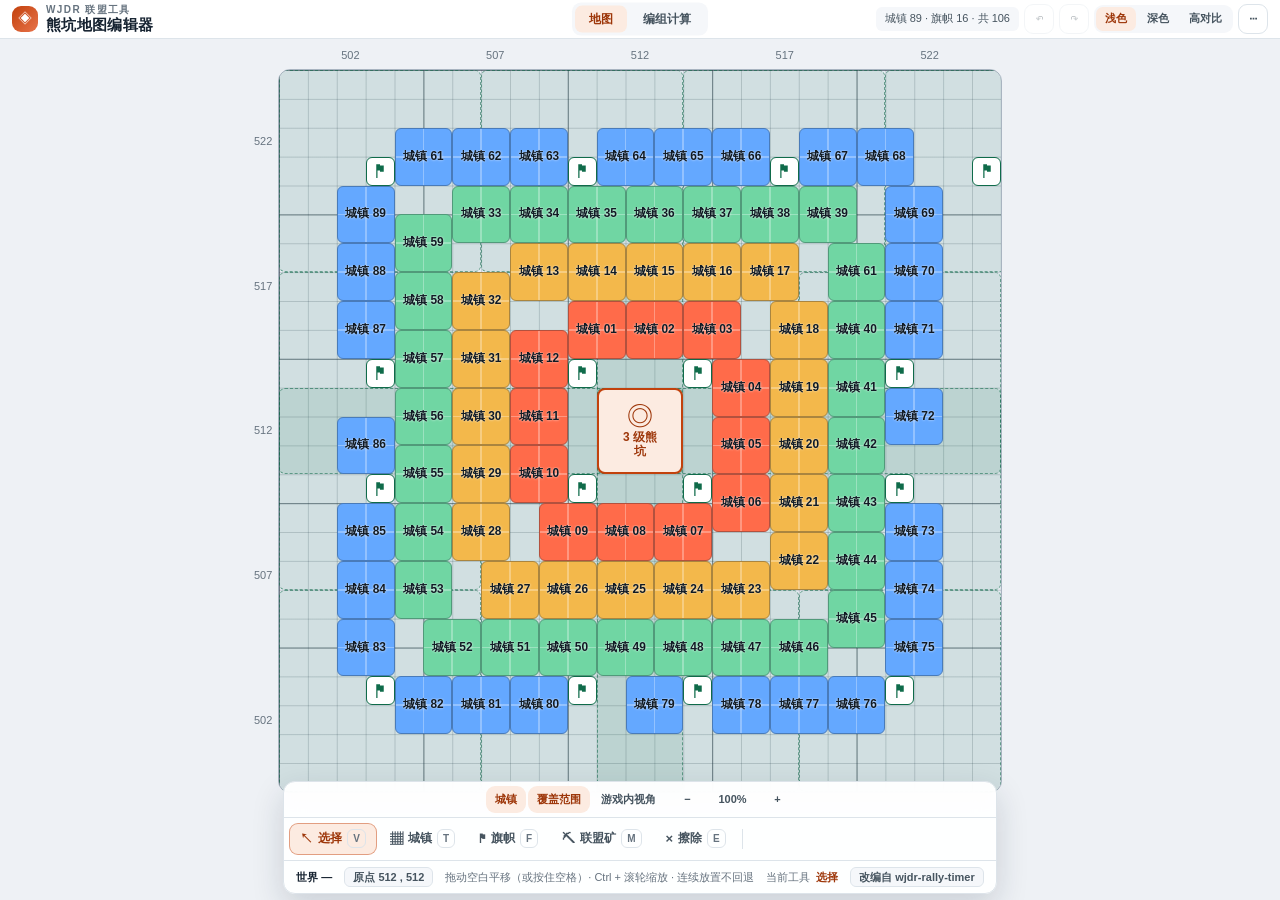
<file: index.html>
<!DOCTYPE html>
<html lang="zh-CN" data-theme="light">
<head>
<meta charset="utf-8">
<meta name="viewport" content="width=device-width, initial-scale=1">
<title>熊坑地图编辑器 | WJDR</title>
<meta name="description" content="规划阵型、换算坐标、一键出图。">
<meta property="og:title" content="熊坑地图编辑器 | WJDR">
<meta property="og:description" content="规划阵型、换算坐标、一键出图。">
<meta property="og:image" content="/map-og.png">
<meta name="twitter:card" content="summary_large_image">
<meta name="twitter:image" content="/map-og.png">
<link rel="icon" href="data:image/svg+xml,%3Csvg xmlns='http://www.w3.org/2000/svg' viewBox='0 0 32 32'%3E%3Crect width='32' height='32' rx='8' fill='%23ff6332'/%3E%3Ctext x='16' y='23' font-size='17' text-anchor='middle' fill='%23fff'%3E%E2%97%88%3C/text%3E%3C/svg%3E">
<style>
/* ============================================================
   重绘版 UI —— 独立原型，不依赖任何构建
   视觉方向：圆角卡片 + 浮动工具坞（游戏 HUD 式），与原版直角战术风区分
   ============================================================ */
:root{
  --bg:#eef1f5; --surface:#ffffff; --surface2:#f5f7fa;
  --board:#e8edf3; --line:#a8b4c0; --line-soft:#dde4ea;
  --ink:#152230; --muted:#46545f; --faint:#66737f;
  --accent:#c2410c; --accent-ink:#9d3609; --accent-soft:#fcebe1;
  --ok:#0f6b4a; --gold:#7a5a10; --danger:#a3271f;
  --ring1:#ff6b4a; --ring2:#f3b84b; --ring3:#70d6a3; --ring4:#64a8ff; --ring5:#a980ff;
  --grid-major:rgba(29,44,58,.5); --grid-minor:rgba(42,59,76,.2);
  --focus:#152230;
  --shadow:0 12px 32px rgba(20,35,55,.16);
  --shadow-sm:0 4px 14px rgba(20,35,55,.10);
  /* ---- 尺寸语言：容器 12 / 控件 9 / 标签 6（不再用 999px 药丸） ---- */
  --r-card:12px; --r-btn:9px; --r-tag:6px;
  --r-lg:12px; --r-md:10px; --r-sm:8px;
  /* 底部悬浮 HUD（工具坞+状态条）为 viewport 预留的高度（JS 随界面缩放同步） */
  --hud-h:84px;
  --ui-zoom:1;    /* 默认「标准」档；嫌大可在 ⋯ → 界面大小里调小 */
}
[data-theme="dark"]{
  --bg:#05090f; --surface:#16222e; --surface2:#1b2836;
  --board:#0b1620; --line:#61798c; --line-soft:#33475a;
  --ink:#e9eff3; --muted:#aab8c4; --faint:#8b9aa8;
  --accent:#ff6332; --accent-ink:#ff8f66; --accent-soft:rgba(255,99,50,.14);
  --ok:#70d6a3; --gold:#f0c46d; --danger:#ff7e70;
  --grid-major:rgba(214,228,239,.42); --grid-minor:rgba(192,210,224,.28);
  --focus:#ffffff;
  --shadow:0 12px 32px rgba(0,0,0,.5);
  --shadow-sm:0 4px 14px rgba(0,0,0,.4);
}
[data-theme="contrast"]{
  --bg:#04070b; --surface:#1a2530; --surface2:#202e3c;
  --board:#13212d; --line:#8fa9bd; --line-soft:#43596b;
  --ink:#ffffff; --muted:#d3dde6; --faint:#b3c1cd;
  --accent:#ff7040; --accent-ink:#ffa27d; --accent-soft:rgba(255,112,64,.16);
  --ok:#86e6b8; --gold:#ffd98a; --danger:#ff9b90;
  --grid-major:rgba(224,236,245,.5); --grid-minor:rgba(206,222,234,.34);
  --focus:#ffffff;
  --shadow:0 12px 32px rgba(0,0,0,.6);
  --shadow-sm:0 4px 14px rgba(0,0,0,.5);
}
*{box-sizing:border-box}
[hidden]{display:none !important}
html,body{margin:0;padding:0}
body{
  background:var(--bg); color:var(--ink);
  font:13px/1.55 -apple-system,"Segoe UI","PingFang SC","Microsoft YaHei",sans-serif;
  /* 高度必须锁死：否则放大后的棋盘会把 body 撑高、滚动跑到页面上，
     viewport 自己永远不滚 —— 表现就是"按空格/拖空白都平移不了"。
     dvh：iOS/Android 浏览器地址栏收放时视口高度会变，dvh 实时跟随。 */
  height:100vh; height:100dvh; overflow:hidden;
  display:flex; flex-direction:column;
  -webkit-tap-highlight-color:transparent;
}
button{font:inherit; color:inherit; cursor:pointer}
.mono{font-family:ui-monospace,SFMono-Regular,Menlo,Consolas,monospace}

/* ---------- 顶栏（极紧凑档：~36px，高度尽量让给棋盘） ---------- */
.topbar{
  position:relative;
  display:flex; align-items:center; gap:12px;
  padding:4px 12px; padding-top:calc(4px + env(safe-area-inset-top));
  background:var(--surface);
  border-bottom:1px solid var(--line-soft);
}
.brand{display:flex; align-items:center; gap:8px; min-width:0}
.brand-mark{
  width:26px; height:26px; border-radius:var(--r-btn); flex:none;
  display:grid; place-items:center; font-size:14px;
  background:linear-gradient(135deg,var(--accent),#e8734a); color:#fff;
}
.brand p{margin:0; font-size:10px; font-weight:700; letter-spacing:.14em; color:var(--faint); line-height:1.2}
.brand h1{margin:0; font-size:15px; font-weight:700; letter-spacing:.02em; white-space:nowrap; line-height:1.2}


.top-actions{margin-left:auto; display:flex; align-items:center; gap:5px}

/* 顶栏中间的视图切换（地图 / 编组计算）。
   手机顶栏已被 logo + 标题 + 撤销重做 + 带文字的菜单按钮占满，放不下 ——
   窄屏隐藏，手机保留 ⋯ 菜单里的同名入口。 */
.view-seg{
  display:none; position:absolute; left:50%; top:50%; transform:translate(-50%,-50%);
  gap:2px; background:var(--surface2); border-radius:var(--r-btn); padding:3px;
}
@media (min-width:861px){ .view-seg{display:flex} }
.view-seg button{
  border:0; background:transparent; padding:5px 14px; border-radius:7px;
  font-size:12px; font-weight:700; color:var(--muted);
  line-height:1.4; white-space:nowrap;
}
.view-seg button:hover{color:var(--ink)}
.view-seg button.active{background:var(--accent-soft); color:var(--accent-ink)}

/* 计算器是独立视图，不是浮在地图上的弹窗：进计算器时收起底部工具坞 */
body.view-calc .dock-wrap{display:none}
.more-lbl{display:none}   /* 手机上才显示，见媒体查询 */
.stat-pill{
  padding:3px 9px; border-radius:var(--r-tag); background:var(--surface2);
  color:var(--muted); font-size:11px; white-space:nowrap;
}
.icon-btn{
  width:30px; height:30px; border:1px solid var(--line-soft); border-radius:var(--r-btn);
  background:var(--surface); color:var(--muted); font-size:14px;
  display:grid; place-items:center; transition:background .15s,color .15s;
}
.icon-btn:hover:not(:disabled){background:var(--surface2); color:var(--ink)}
.icon-btn:disabled{opacity:.35; cursor:not-allowed}
.theme-seg{display:flex; gap:2px; background:var(--surface2); border-radius:var(--r-btn); padding:2px}
.theme-seg button{
  border:0; background:transparent; padding:4px 9px; border-radius:7px;
  font-size:11px; font-weight:600; color:var(--muted); line-height:1.4;
}
.theme-seg button.active{background:var(--accent-soft); color:var(--accent-ink)}

/* ---------- 主区 ---------- */
.stage-area{flex:1; position:relative; min-height:0; display:flex}
.viewport{
  flex:1; overflow:auto; display:flex;
  /* 左/上必须 ≥ 坐标轴外伸量（轴在 -24/-22px），否则数字被裁掉；
     底部给悬浮 HUD 预留 */
  padding:26px 26px calc(var(--hud-h) + env(safe-area-inset-bottom));
  scrollbar-width:thin; scrollbar-color:var(--line) transparent;
}
/* margin:auto 在内容溢出时自动退化为起点对齐、四周都可滚到 ——
   grid 的 place-items:center 做不到这一点（左/上溢出区域会滚不到） */
.viewport.pan{cursor:grab}
.viewport.pan:active{cursor:grabbing}
/* 宽度由 JS fitStage() 按「视口剩余空间」实测设定 —— 不再用 vh 猜 */
.stage{position:relative; width:min(84vh, 90%); aspect-ratio:1; flex:none; margin:auto}
.tilt-wrap{position:absolute; inset:0; transition:transform .28s ease; will-change:transform}
.stage.tilted .tilt-wrap{transform:rotate(-45deg) scale(.72)}
.board{
  position:absolute; inset:0; overflow:hidden; border-radius:var(--r-card);
  border:1.5px solid var(--line);
  background:
    linear-gradient(var(--grid-major) 1px,transparent 1px),
    linear-gradient(90deg,var(--grid-major) 1px,transparent 1px),
    linear-gradient(var(--grid-minor) 1px,transparent 1px),
    linear-gradient(90deg,var(--grid-minor) 1px,transparent 1px),
    var(--board);
  background-size:20% 20%,20% 20%,4% 4%,4% 4%,100% 100%;
}
/* 游戏内视角：文字反向旋转保持水平 */
.stage.tilted .marker > small{transform:translate(-50%,-50%) rotate(45deg)}
.stage.tilted .marker .glyph,
.stage.tilted .marker .bear-in{transform:rotate(45deg)}
/* 坐标轴跟棋盘一起旋转，数字再反向转 45° 保持水平可读 */
.stage.tilted .axis span{transform:rotate(45deg)}

/* 坐标轴 */
.axis{position:absolute; display:grid; pointer-events:none; color:var(--faint); font-size:11px}
.axis span{display:grid; place-items:center}
.axis-x{left:0; top:-22px; grid-template-columns:repeat(25,1fr); width:100%; height:18px}
.axis-y{top:0; left:-24px; grid-template-rows:repeat(25,1fr); width:18px; height:100%}

/* 旗帜覆盖范围 */
.coverage{
  position:absolute; z-index:1; border-radius:var(--r-tag); pointer-events:none;
  border:1.5px dashed color-mix(in srgb,var(--ok) 55%,transparent);
  background:color-mix(in srgb,var(--ok) 10%,transparent);
}

/* 悬停落点预览 */
.hover-cell{
  position:absolute; z-index:2; border-radius:var(--r-tag); pointer-events:none;
  border:1.5px solid var(--focus); background:color-mix(in srgb,var(--focus) 12%,transparent);
}
.hover-cell.erase{border-color:var(--danger); background:color-mix(in srgb,var(--danger) 16%,transparent)}

/* 拖动落点框 */
.drop-preview{
  position:absolute; z-index:3; border-radius:var(--r-tag); pointer-events:none;
  border:1.5px solid var(--focus); background:color-mix(in srgb,var(--focus) 14%,transparent);
}

/* ---------- 棋子 ---------- */
.marker{
  position:absolute; z-index:4; display:grid; place-items:center;
  border-radius:var(--r-tag); border:1.5px solid var(--chip-line); background:var(--chip-bg);
  color:var(--chip-ink); cursor:grab; padding:0;
  touch-action:none; user-select:none; -webkit-user-select:none;
  transition:box-shadow .12s, transform .12s;
}
.marker:active{cursor:grabbing}
.marker.selected{z-index:6; box-shadow:0 0 0 3px color-mix(in srgb,var(--accent) 45%,transparent)}
.marker.dragging{z-index:7; border-style:dashed; border-color:var(--focus)}
.marker small{
  position:absolute; left:50%; top:50%; transform:translate(-50%,-50%);
  /* 字号跟棋盘实际宽度走（--bw 由 JS 同步）—— 固定 px 在高 DPI 缩放的
     屏幕上会超出格子，"显示不全"就是这么来的 */
  width:94%;
  font-size:clamp(7px, calc(var(--bw, 840px) * 0.0165), 14px);
  font-weight:700; color:var(--town-ink);
  text-shadow:0 0 3px rgba(255,255,255,.6), 0 0 1px rgba(255,255,255,.6);
  line-height:1.16; text-align:center;
  white-space:normal; word-break:break-all;
  display:-webkit-box; -webkit-line-clamp:2; -webkit-box-orient:vertical;
  overflow:hidden; pointer-events:none;
}
.marker-flag .glyph{font-size:clamp(8px, calc(var(--bw, 840px) * 0.03), 20px); line-height:1}
.marker-town{
  background:
    linear-gradient(90deg,transparent 49%,rgba(255,255,255,.3) 49% 51%,transparent 51%),
    linear-gradient(transparent 49%,rgba(255,255,255,.3) 49% 51%,transparent 51%),
    var(--town-color);
  border-color:color-mix(in srgb,var(--town-color) 68%,#101a24);
}
.marker-flag{border-color:var(--flag-line); background:var(--flag-bg); color:var(--flag-ink)}

.marker-mine{
  border-color:color-mix(in srgb,var(--gold) 62%,var(--line));
  background:color-mix(in srgb,var(--gold) 14%,var(--chip-bg)); color:var(--gold);
}
.marker-mine .glyph{font-size:clamp(9px, calc(var(--bw, 840px) * 0.032), 22px); line-height:1}
.marker-bear{
  border:2px solid var(--accent); background:var(--accent-soft); color:var(--accent-ink);
  cursor:default; border-radius:var(--r-sm);
}
.marker-bear .bear-in{display:flex; flex-direction:column; align-items:center; gap:2px}
.marker-bear .glyph{font-size:clamp(11px, calc(var(--bw, 840px) * 0.045), 26px); line-height:1}
.marker-bear small{position:static; transform:none; text-shadow:none; color:var(--accent-ink)}

/* 棋子色随主题 */
:root{--chip-bg:#ffffff; --chip-line:#8fa0b0; --chip-ink:#101a24; --town-ink:#101a24;
  --flag-bg:#ffffff; --flag-line:#0f6b4a; --flag-ink:#0f6b4a}
[data-theme="dark"]{--chip-bg:#13222d; --chip-line:#5b7488; --chip-ink:#fff;
  --town-ink:#101a24; --flag-bg:#10251f; --flag-line:#3e7662; --flag-ink:#70d6a3}
[data-theme="contrast"]{--chip-bg:#0d1720; --chip-line:#8fa9bd; --chip-ink:#fff;
  --town-ink:#101a24; --flag-bg:#0c2a22; --flag-line:#5b9c84; --flag-ink:#86e6b8}

/* ---------- 视图开关：常态住在底部 HUD 首行（永不遮挡棋盘）；
     宽屏展开右侧面板时搬进面板，改为 3 列网格 ---------- */
.view-float{display:flex; align-items:center; justify-content:center; gap:6px; flex-wrap:wrap}
.float-row{display:flex; gap:2px}
.float-row button{
  border:0; background:transparent; padding:5px 9px; border-radius:var(--r-btn);
  font-size:11px; font-weight:600; color:var(--muted); white-space:nowrap;
}
.float-row button.on{background:var(--accent-soft); color:var(--accent-ink)}
/* HUD 首行：承载视图开关，与工具行之间用分隔线 */
.hud-views{padding:4px 6px; border-bottom:1px solid var(--line-soft)}
.hud-rings{
  display:flex; align-items:center; justify-content:center;
  padding:5px 6px; border-bottom:1px solid var(--line-soft);
}
.float-row button:hover:not(.on){color:var(--ink)}
.zoom-btn{min-width:34px}
.zoom-label{min-width:52px; text-align:center; color:var(--ink)}

/* ---------- 右侧信息栏：宽扁窗口下把棋盘两侧的富余空间用起来 ----------
   窄窗口 / 手机自动隐藏（JS 按横向富余量决定），不挤占棋盘。 */
.side-info{
  display:none; width:240px; flex:none; overflow:auto;
  border-left:1px solid var(--line-soft); background:var(--surface);
  padding:16px 14px; scrollbar-width:thin;
}
.side-info.show{display:block}
.side-info section + section{margin-top:16px; padding-top:14px; border-top:1px solid var(--line-soft)}
.si-title{margin:0 0 9px; font-size:11px; font-weight:700; letter-spacing:.1em; color:var(--faint)}
/* 图例改为色块 + 文字：比一排彩色药丸安静得多 */
.si-legend{display:grid; grid-template-columns:1fr 1fr; gap:8px 10px}
.si-swatch{display:flex; align-items:center; gap:7px; font-size:11px; color:var(--muted)}
.si-swatch i{
  width:12px; height:12px; border-radius:3px; flex:none;
  box-shadow:inset 0 0 0 1px rgba(0,0,0,.18);
}
.si-stats{display:grid; grid-template-columns:1fr 1fr; gap:8px}
.si-stats > div{
  display:flex; align-items:baseline; gap:7px;
  padding:8px 12px; border:1px solid var(--line-soft); border-radius:var(--r-sm);
  background:var(--surface2);
}
.si-stats b{font-size:15px; color:var(--ink)}
.si-stats span{font-size:11px; color:var(--muted)}
.si-keys{display:grid; grid-template-columns:1fr 1fr; gap:7px 10px}
.si-keys span{display:flex; align-items:center; gap:7px; font-size:11px; color:var(--muted)}
.si-keys kbd{
  min-width:20px; padding:2px 5px; border-radius:5px; text-align:center;
  border:1px solid var(--line-soft); color:var(--faint);
  font-family:inherit; font-size:10px;
}
/* 信息栏承载视图开关时：丢弃悬浮药丸样式，改为与面板一致的分段按钮 */
.side-info .view-float{flex-direction:column; align-items:stretch; gap:8px}
.side-info .float-row{
  display:grid; grid-template-columns:repeat(3, 1fr); gap:6px;
  background:none; border:0; padding:0; box-shadow:none;
}
.side-info .float-row button{
  border:1px solid var(--line-soft); border-radius:var(--r-btn);
  background:var(--surface); padding:8px 2px;
  font-size:12px; font-weight:600; text-align:center; white-space:nowrap;
}
.side-info .float-row button.on{
  background:var(--accent-soft); color:var(--accent-ink);
  border-color:color-mix(in srgb, var(--accent) 45%, transparent);
}
.side-info .float-row button:hover:not(.on){background:var(--surface2); color:var(--ink)}

/* ---------- 底部工具坞 ---------- */
.dock-wrap{
  position:fixed; left:0; right:0; bottom:0; z-index:30;
  display:flex; flex-direction:column; align-items:center;
  padding:0 10px calc(6px + env(safe-area-inset-bottom));
  pointer-events:none;
}
/* 工具坞与状态条同属一张卡：同宽、同圆角、同底色，不再叠两个宽度不等的药丸 */
.hud{
  pointer-events:auto; display:flex; flex-direction:column;
  max-width:calc(100vw - 16px);
  background:color-mix(in srgb,var(--surface) 94%,transparent);
  backdrop-filter:blur(12px); -webkit-backdrop-filter:blur(12px);
  border:1px solid var(--line-soft); border-radius:var(--r-card);
  box-shadow:var(--shadow); overflow:hidden;
}
.dock{
  display:flex; align-items:center; gap:2px;
  padding:5px; overflow-x:auto;
}
.dock .tool{
  display:flex; align-items:center; gap:5px;
  min-height:32px; padding:0 11px; border-radius:var(--r-btn); border:0;
  background:transparent; color:var(--muted); font-size:12px; font-weight:600;
  transition:background .15s,color .15s;
}
.dock .tool .sym{font-size:13px}
.dock .tool kbd{
  font-size:10px; padding:1px 5px; border-radius:var(--r-tag);
  border:1px solid var(--line-soft); color:var(--faint); font-family:inherit;
}
.dock .tool:hover:not(.active){background:var(--surface2); color:var(--ink)}
/* 全站唯一一种「选中」表达：浅橙底 + 橙字 + 橙描边 */
.dock .tool.active{
  background:var(--accent-soft); color:var(--accent-ink);
  box-shadow:inset 0 0 0 1px color-mix(in srgb,var(--accent) 45%,transparent);
}
.dock .sep{width:1px; height:20px; background:var(--line-soft); margin:0 3px}
.dock .icon-btn{border:0; background:transparent; width:30px; height:30px}
.dock .icon-btn:hover:not(:disabled){background:var(--surface2)}
/* 环色选择（选城镇时展开） */
.ring-picker{display:flex; gap:4px; margin-left:3px; padding-left:8px; border-left:1px solid var(--line-soft)}
.ring-picker button{
  width:26px; height:26px; border-radius:50%; border:2px solid transparent;
  background:var(--ring-color); color:#101a24; font-size:10px; font-weight:800;
}
.ring-picker button.active{border-color:var(--ink); box-shadow:0 0 0 2px var(--surface)}

/* 状态条 */
.statusbar{
  display:flex; align-items:center; justify-content:center; gap:12px;
  padding:6px 12px; border-top:1px solid var(--line-soft);
  font-size:11px; color:var(--faint); overflow:hidden;
}
.statusbar .coord{color:var(--ink); font-weight:600; white-space:nowrap}
.statusbar > *{line-height:1.3}
.origin-pill{
  border:1px solid var(--line-soft); background:var(--surface2); color:var(--muted);
  border-radius:var(--r-tag); padding:2px 8px; font-size:11px; font-weight:600;
  line-height:1.3; white-space:nowrap;
}
.origin-pill:hover{color:var(--accent-ink); border-color:color-mix(in srgb,var(--accent) 45%,transparent)}
/* 出处署名：与 origin-pill 同款小药丸，窄屏隐藏（菜单里仍有一份） */
.credit-pill{
  border:1px solid var(--line-soft); background:var(--surface2); color:var(--muted);
  border-radius:var(--r-tag); padding:2px 8px; font-size:11px; font-weight:600;
  line-height:1.3; white-space:nowrap; text-decoration:none;
}
.credit-pill:hover{color:var(--accent-ink); border-color:color-mix(in srgb,var(--accent) 45%,transparent)}
.statusbar .hint{overflow:hidden; text-overflow:ellipsis; white-space:nowrap}
.statusbar .tool-now{display:flex; align-items:center; gap:6px; white-space:nowrap}
.statusbar .tool-now strong{color:var(--accent-ink)}

/* ---------- 就地属性卡片 ---------- */
.prop-card{
  position:absolute; z-index:40; width:230px;
  background:var(--surface); border:1px solid var(--line-soft);
  border-radius:var(--r-card); box-shadow:var(--shadow);
  padding:14px; animation:pop .16s ease;
}
@keyframes pop{from{opacity:0; transform:scale(.96)}to{opacity:1; transform:scale(1)}}
.prop-card h3{margin:0 0 2px; font-size:15px; display:flex; align-items:center; gap:7px}
.prop-card .sub{margin:0 0 10px; font-size:11px; color:var(--faint)}
.prop-card label{display:block; font-size:11px; color:var(--faint); margin:9px 0 4px}
.prop-card input[type=text],.prop-card input[type=number]{
  width:100%; padding:7px 10px; border:1px solid var(--line-soft); border-radius:var(--r-sm);
  background:var(--surface2); color:var(--ink); font:inherit; font-size:13px;
}
.prop-card input:focus{outline:2px solid color-mix(in srgb,var(--accent) 40%,transparent); border-color:transparent}
.prop-card .rings{display:flex; gap:6px}
.prop-card .rings button{
  flex:1; height:30px; border-radius:var(--r-sm); border:2px solid transparent;
  background:var(--ring-color); color:#101a24; font-size:12px; font-weight:800;
}
.prop-card .rings button.active{border-color:var(--ink)}
.prop-card .xy{display:flex; gap:8px}
.prop-card .xy label{flex:1}
.prop-card .del{
  width:100%; margin-top:12px; padding:8px; border-radius:var(--r-sm);
  border:1px solid color-mix(in srgb,var(--danger) 40%,transparent);
  background:color-mix(in srgb,var(--danger) 8%,transparent); color:var(--danger);
  font-size:13px; font-weight:600;
}
.prop-card .del:hover{background:color-mix(in srgb,var(--danger) 16%,transparent)}
.prop-card .fixed{
  padding:12px; border-radius:var(--r-sm); text-align:center; font-size:12px; color:var(--faint);
  background:var(--accent-soft); color:var(--accent-ink);
}

/* Toast */
.toast{
  position:fixed; left:50%; top:50px; transform:translateX(-50%);
  z-index:60; background:var(--ink); color:var(--bg);
  padding:9px 16px; border-radius:var(--r-btn); font-size:13px; font-weight:600;
  opacity:0; pointer-events:none; transition:opacity .2s;
}
.toast.show{opacity:1}

/* ---------- 菜单与模态 ---------- */
.menu{
  position:fixed; top:42px; right:12px; z-index:50; width:224px;
  display:flex; flex-direction:column; padding:6px;
  background:var(--surface); border:1px solid var(--line-soft);
  border-radius:var(--r-card); box-shadow:var(--shadow);
}
.menu button{
  text-align:left; border:0; background:transparent;
  padding:9px 11px; border-radius:var(--r-btn);
  font-size:13px; font-weight:500; color:var(--ink);
}
.menu button:hover{background:var(--surface2)}
.menu button.danger{color:var(--danger)}
.menu-sep{height:1px; background:var(--line-soft); margin:5px 4px}
.menu .tpl-row{display:flex; gap:4px; align-items:stretch; padding:0 2px}
.menu .tpl-row button{flex:1; min-width:0}
.menu .tpl-row button:first-child{overflow:hidden; text-overflow:ellipsis; white-space:nowrap}
.menu-label{margin:2px 8px 4px; font-size:11px; font-weight:700; letter-spacing:.1em; color:var(--faint)}
.ui-zoom-row{display:flex; gap:4px; padding:0 2px 2px}
.ui-zoom-row button{flex:1; text-align:center; padding:7px 4px; font-size:12px; border:1px solid var(--line-soft); border-radius:var(--r-btn)}
.ui-zoom-row button.active{
  border-color:color-mix(in srgb,var(--accent) 45%,transparent);
  color:var(--accent-ink); background:var(--accent-soft); font-weight:700;
}
/* 界面缩放只作用于桌面（指针设备）：手机上按钮必须保住 40px 触控底线 */
@media (min-width:861px){
  .topbar,.dock-wrap > *{zoom:var(--ui-zoom, .9)}
}
@media (max-width:860px){
  .ui-zoom-block{display:none}
}
.menu .tpl-row .del{width:32px; flex:none; text-align:center; color:var(--faint); font-size:15px}
.menu .tpl-row .del:hover{color:var(--danger)}
.menu .menu-label{padding:6px 11px 2px; font-size:11px; color:var(--faint); font-weight:700}
/* 菜单底部的出处署名 */
.menu-credit{margin:2px 8px 6px; font-size:11px; line-height:1.5; color:var(--faint)}
.menu-credit a{
  color:var(--accent-ink); font-weight:600;
  text-decoration:underline; text-underline-offset:2px;
}
.menu-credit a:hover{text-decoration-thickness:2px}

.modal-backdrop{
  position:fixed; inset:0; z-index:70; display:grid; place-items:center;
  padding:20px; background:rgba(8,16,25,.48);
}
.modal{
  width:min(540px,100%); max-height:82vh; overflow:auto;
  background:var(--surface); border-radius:var(--r-lg);
  border:1px solid var(--line-soft); box-shadow:var(--shadow); padding:16px 18px;
}
.modal-head{display:flex; align-items:center; justify-content:space-between; margin-bottom:10px}
.modal-head h3{margin:0; font-size:15px}
.modal textarea{
  width:100%; height:190px; resize:vertical;
  border:1px solid var(--line-soft); border-radius:var(--r-sm);
  background:var(--surface2); color:var(--ink);
  font:12px/1.5 ui-monospace,SFMono-Regular,Menlo,Consolas,monospace;
  padding:10px;
}
.modal textarea:focus{outline:2px solid color-mix(in srgb,var(--accent) 40%,transparent); border-color:transparent}
.m-actions{display:flex; gap:8px; margin-top:12px; flex-wrap:wrap}
.m-actions button{
  flex:1; min-width:130px; padding:9px 12px; border-radius:var(--r-sm);
  border:1px solid var(--line); background:var(--surface); font-size:13px; font-weight:600;
}
.m-actions button:hover{background:var(--surface2)}
.m-actions button.primary{border-color:var(--accent); background:var(--accent); color:#fff}
.m-actions button.primary:hover{filter:brightness(1.08)}
.m-note{margin:10px 0 0; font-size:11px; color:var(--gold); line-height:1.5}
.m-xy{display:flex; gap:10px}
.m-xy label{flex:1; font-size:11px; color:var(--faint); display:block}
.m-xy input{
  width:100%; margin-top:4px; padding:8px 10px;
  border:1px solid var(--line-soft); border-radius:var(--r-sm);
  background:var(--surface2); color:var(--ink); font:inherit;
}
.m-preview{margin:10px 0 0; padding:9px 11px; border-radius:var(--r-sm);
  background:var(--surface2); font:11px/1.6 ui-monospace,Menlo,Consolas,monospace;
  color:var(--muted); max-height:120px; overflow:auto; white-space:pre}
.toast.show{opacity:1}

/* 响应式 */
@media (max-width:860px){
  .brand p{display:none}
  .brand{flex:1; min-width:0}
  .brand-mark{width:38px; height:38px; font-size:20px; border-radius:var(--r-card)}
  .brand h1{
    font-size:18px; line-height:1.25;
    overflow:hidden; text-overflow:ellipsis;
  }
  .topbar{
    padding:10px 12px; padding-top:calc(10px + env(safe-area-inset-top));
    gap:10px;
  }
  /* 手机按钮一律 46px（≥Apple 44 触控下限）+ 加深描边，避免"看不清、点不中" */
  .icon-btn{width:46px; height:46px; font-size:21px; border-color:var(--line)}
  /* 菜单是手机上唯一的入口，不能只有一个小图标：做成带文字的大按钮 */
  #btnMore{
    /* .icon-btn 是 display:grid（图标居中）；带文字后必须改回 inline-flex，
       否则「菜单」会被挤到第二行、溢出到按钮外面 */
    display:inline-flex; align-items:center; justify-content:center;
    width:auto; min-width:0; height:46px; padding:0 15px; gap:6px;
    font-size:21px; border-color:var(--accent);
    background:var(--accent-soft); color:var(--accent-ink);
  }
  #btnMore .more-lbl{display:inline; font-size:14px; font-weight:700}
  .top-actions{gap:8px}
  .stat-pill{display:none}
  /* 工具坞：恢复「图标 + 名称」竖排（只给图标等于让用户猜），保 46px 触控高度 */
  .dock{padding:6px; gap:2px}
  .dock .tool{
    flex-direction:column; gap:3px; min-width:64px;
    min-height:60px; padding:7px 6px;
  }
  .dock .tool .sym{font-size:22px; line-height:1}
  .dock .tool span.lbl{display:block; font-size:13px; line-height:1.15}
  .dock .tool kbd{display:none}
  /* 状态行 */
  .statusbar{padding:5px 12px; gap:10px; font-size:12px}
  .statusbar .hint{display:none}
  /* 窄屏状态栏本就吃紧，出处署名只在 ⋯ 菜单里出现 */
  .statusbar .credit-pill{display:none}
  /* 视图开关行 */
  .hud-views{padding:5px 6px}
  .float-row button{padding:7px 10px; font-size:12px; min-height:34px}
  /* 环色选择器：手机移到 HUD 独立行，避免与工具挤在一行被裁 */
  .ring-picker{padding:0; margin:0; border-left:0; gap:9px}
  .ring-picker button{width:42px; height:42px; font-size:13px}
  /* 坐标轴内收（原来 -24px 超出 16px 边距被裁掉） */
  .axis{font-size:11px}
  .axis-x{top:-19px}
  .axis-y{left:-19px; width:19px}
  .viewport{
    flex-direction:column; align-items:center;
    padding:20px 20px calc(var(--hud-h) + 8px + env(safe-area-inset-bottom));
  }
  /* 棋盘下方堆叠信息栏：把手机上下空掉的 43% 变成有用内容 */
  .side-info--stack{
    display:block; width:100%; max-width:440px; flex:none;
    margin:16px 0 0; padding:14px;
    border:1px solid var(--line-soft); border-radius:var(--r-card);
    background:var(--surface);
  }
}
@media (max-width:520px){
  .theme-seg{display:none}
  .topbar{gap:6px}
}

/* ============================================================
   编组分配计算器（整合自 calculator.html）
   全部选择器限定在 .calc-layer 之内 —— 不触碰上面任何既有样式
   ============================================================ */
.calc-layer{
  /* 三兵种色标：仅在本层内生效，不影响地图的 --ring1~5 */
  --tk-s:#1d4ed8; --tk-p:#b45309; --tk-b:#0f6b4a;
  /* 视图层：铺满 <main>（顶栏保持可见可点），不再是覆盖全屏的弹窗 */
  position:absolute; inset:0; z-index:45;
  display:flex; align-items:stretch; justify-content:center;
  background:var(--bg);
}
[data-theme="dark"] .calc-layer{--tk-s:#7fb2ff; --tk-p:#fbbf24; --tk-b:#70d6a3}
[data-theme="contrast"] .calc-layer{--tk-s:#a9ccff; --tk-p:#ffd98a; --tk-b:#86e6b8}

.calc-layer .cl-panel{
  width:100%; max-width:960px; height:100%; min-height:0;
  display:flex; flex-direction:column; overflow:hidden;
  background:var(--bg);
}
.calc-layer .cl-head{
  flex:none; display:flex; align-items:center; gap:10px;
  padding:10px 16px;
  background:var(--surface); border-bottom:1px solid var(--line-soft);
}
.calc-layer .cl-head h3{margin:0; font-size:15px; font-weight:700}
.calc-layer .cl-head .icon-btn{margin-left:auto}
.calc-layer .cl-body{
  flex:1; min-height:0; overflow:auto; -webkit-overflow-scrolling:touch;
  padding:14px; padding-bottom:calc(14px + env(safe-area-inset-bottom));
  display:flex; flex-direction:column; gap:12px;
}

.calc-layer .card{
  background:var(--surface); border:1px solid var(--line-soft);
  border-radius:var(--r-card); padding:14px;
}
.calc-layer .card > h2{
  margin:0 0 12px; font-size:14px; font-weight:700;
  display:flex; align-items:center; gap:8px;
}
.calc-layer .card > h2 em{
  font-style:normal; font-size:11px; font-weight:800; letter-spacing:.06em;
  background:var(--accent-soft); color:var(--accent-ink);
  padding:2px 7px; border-radius:var(--r-tag);
}
.calc-layer .hint{margin:0 0 12px; font-size:12px; color:var(--faint); line-height:1.6}

.calc-layer .params{display:grid; grid-template-columns:repeat(3,minmax(0,1fr)); gap:14px}
.calc-layer .field label,
.calc-layer .field .lbl{
  display:block; font-size:11px; font-weight:700; color:var(--faint);
  letter-spacing:.05em; margin-bottom:6px;
}
/* 数值输入框：等级库存是 type=number；编组数量 / 单次容量为了拿到原始输入
   改成了 type=text，两者共用同一套外观（靠 .num-in 兜住）——
   否则 text 框匹配不到这条规则，会丢宽度和内边距，看起来就是「变形」 */
.calc-layer input[type=number],
.calc-layer input.num-in{
  width:100%; min-height:44px; padding:9px 11px;
  border:1px solid var(--line-soft); border-radius:var(--r-sm);
  background:var(--surface2); color:var(--ink);
  font:inherit; font-size:15px; font-weight:600;
}
.calc-layer input[type=number]:focus,
.calc-layer input.num-in:focus{
  outline:2px solid color-mix(in srgb,var(--accent) 40%,transparent); border-color:transparent;
}
.calc-layer input[type=number]:disabled,
.calc-layer input.num-in:disabled{opacity:.4; cursor:not-allowed}
.calc-layer .seg{display:flex; gap:3px; background:var(--surface2); border-radius:var(--r-btn); padding:3px}
.calc-layer .seg button{
  flex:1; border:0; background:transparent; border-radius:7px;
  min-height:38px; padding:6px 4px; font-size:13px; font-weight:700;
  color:var(--muted); font-variant-numeric:tabular-nums;
}
.calc-layer .seg button.active{background:var(--accent-soft); color:var(--accent-ink)}

/* 自定义比例：三个孔 + 实时校验 */
.calc-layer .ratio-row{display:flex; align-items:center; gap:6px}
.calc-layer .ratio-row input{
  /* 高度与「编组数量 / 单次容量」保持一致，否则同一行三个框高低不齐 */
  width:100%; min-width:0; min-height:44px; padding:6px 4px; text-align:center;
  border:1px solid var(--line-soft); border-radius:var(--r-sm);
  background:var(--surface2); color:var(--ink);
  font:inherit; font-size:15px; font-weight:800; font-variant-numeric:tabular-nums;
}
.calc-layer .ratio-row input:focus{outline:2px solid color-mix(in srgb,var(--accent) 40%,transparent); border-color:transparent}
.calc-layer .ratio-row.bad input{
  border-color:color-mix(in srgb,var(--danger) 65%,transparent);
  background:color-mix(in srgb,var(--danger) 7%,transparent);
}
.calc-layer .ratio-colon{color:var(--faint); font-weight:800; flex:none}
.calc-layer .ratio-msg{margin:6px 0 0; font-size:11px; font-weight:700; color:var(--ok)}
.calc-layer .ratio-msg.bad{color:var(--danger)}
.calc-layer .ratio-seg{margin-top:8px}

.calc-layer .stock-head,
.calc-layer .lv-row,
.calc-layer .stock-foot{
  display:grid; grid-template-columns:88px repeat(3,minmax(0,1fr)); gap:8px; align-items:center;
}
.calc-layer .stock-head{
  padding:0 4px 7px; font-size:11px; font-weight:700; color:var(--faint);
  letter-spacing:.06em; border-bottom:1px solid var(--line-soft);
}
.calc-layer .stock-head span:not(:first-child){text-align:right}
.calc-layer .stock-head span:nth-child(2){color:var(--tk-s)}
.calc-layer .stock-head span:nth-child(3){color:var(--tk-p)}
.calc-layer .stock-head span:nth-child(4){color:var(--tk-b)}
.calc-layer .lv-row{padding:4px; border-radius:var(--r-sm); transition:background .12s}
.calc-layer .lv-row:hover{background:var(--surface2)}
.calc-layer .lv-row.off .c input{opacity:.4}
.calc-layer .lv-lv{
  display:flex; align-items:center; gap:8px;
  font-size:13px; font-weight:800; white-space:nowrap;
}
.calc-layer .lv-lv input[type=checkbox]{
  width:18px; height:18px; flex:none; accent-color:var(--accent); cursor:pointer;
}
.calc-layer .lv-row input[type=number]{
  min-height:38px; padding:6px 9px; font-size:14px;
  text-align:right; font-variant-numeric:tabular-nums;
}
.calc-layer .c{min-width:0}
.calc-layer .stock-foot{
  margin-top:6px; padding:10px 4px 0; border-top:1px solid var(--line-soft);
  font-size:13px; font-weight:800; font-variant-numeric:tabular-nums;
}
.calc-layer .stock-foot span:not(:first-child){text-align:right}
.calc-layer .stock-foot span:nth-child(2){color:var(--tk-s)}
.calc-layer .stock-foot span:nth-child(3){color:var(--tk-p)}
.calc-layer .stock-foot span:nth-child(4){color:var(--tk-b)}

.calc-layer .row-actions{display:flex; gap:8px; flex-wrap:wrap; margin-top:14px}
.calc-layer .row-actions button{
  padding:9px 14px; border-radius:var(--r-sm); min-height:42px;
  border:1px solid var(--line-soft); background:var(--surface);
  font-size:13px; font-weight:600; color:var(--ink);
}
.calc-layer .row-actions button:hover{background:var(--surface2)}
.calc-layer .row-actions button.primary{border-color:var(--accent); background:var(--accent); color:#fff}
.calc-layer .row-actions button.primary:hover{filter:brightness(1.08)}
.calc-layer .row-actions button.ghost{color:var(--muted)}

.calc-layer .sum{display:grid; grid-template-columns:repeat(auto-fit,minmax(130px,1fr)); gap:9px; margin-bottom:14px}
.calc-layer .kv{background:var(--surface2); border-radius:var(--r-sm); padding:10px 12px; min-width:0}
.calc-layer .kv span{display:block; font-size:11px; font-weight:700; color:var(--faint); letter-spacing:.04em; margin-bottom:2px}
.calc-layer .kv strong{font-size:17px; font-weight:800; font-variant-numeric:tabular-nums; line-height:1.3; word-break:break-word}
.calc-layer .kv.hi strong{color:var(--accent-ink)}
.calc-layer .kv small{display:block; font-size:11px; color:var(--faint); font-weight:600; margin-top:2px}
.calc-layer .notice{
  display:flex; gap:8px; align-items:flex-start;
  padding:10px 12px; border-radius:var(--r-sm); margin-bottom:12px;
  background:var(--accent-soft); color:var(--accent-ink);
  font-size:12px; font-weight:600; line-height:1.6;
}
.calc-layer .notice.warn{background:color-mix(in srgb,var(--gold) 14%,transparent); color:var(--gold)}
.calc-layer .grp{
  border:1px solid var(--line-soft); border-radius:var(--r-btn);
  background:var(--surface2); padding:11px 13px; margin-bottom:9px;
}
.calc-layer .grp.bad{border-color:color-mix(in srgb,var(--gold) 55%,transparent)}
.calc-layer .grp.off{opacity:.55}
.calc-layer .grp-head{display:flex; align-items:center; gap:9px; flex-wrap:wrap}
.calc-layer .grp-head .no{font-size:13px; font-weight:800}
.calc-layer .grp-head .tt{margin-left:auto; font-size:15px; font-weight:800; font-variant-numeric:tabular-nums}
.calc-layer .grp-head .tgt{font-size:12px; font-weight:600; color:var(--faint); margin-left:2px}
.calc-layer .badge{
  font-size:11px; font-weight:800; padding:2px 8px; border-radius:var(--r-tag);
  background:color-mix(in srgb,var(--ok) 16%,transparent); color:var(--ok);
}
.calc-layer .badge.bad{background:color-mix(in srgb,var(--gold) 18%,transparent); color:var(--gold)}
.calc-layer .badge.mute{background:var(--surface); color:var(--faint)}
.calc-layer .det{display:flex; flex-direction:column; gap:3px; margin-top:9px}
.calc-layer .dlv{display:flex; align-items:baseline; gap:10px; flex-wrap:wrap; font-size:12px}
.calc-layer .dlv b{flex:none; min-width:46px; font-weight:800; color:var(--ink)}
.calc-layer .dlv i{
  font-style:normal; font-variant-numeric:tabular-nums;
  display:inline-flex; align-items:baseline; gap:4px;
}
.calc-layer .dlv i::before{
  content:''; width:7px; height:7px; border-radius:2px;
  background:currentColor; transform:translateY(-1px);
}
.calc-layer .tk-s{color:var(--tk-s)} .calc-layer .tk-p{color:var(--tk-p)} .calc-layer .tk-b{color:var(--tk-b)}
.calc-layer .dlv i span{color:var(--muted); font-weight:600}
.calc-layer .gap-note{margin-top:8px; font-size:12px; font-weight:700; color:var(--gold)}
.calc-layer .empty{padding:26px 8px; text-align:center; color:var(--faint); font-size:13px}

@media (max-width:700px){
  .calc-layer{padding:0}
  .calc-layer .cl-panel{width:100%; height:100%; max-height:100%; border-radius:0; border:0}
  .calc-layer .params{grid-template-columns:1fr 1fr}
  /* 手机：数量 / 容量 并排一行，「兵种比例」整行 —— 省掉一整屏高度 */
  .calc-layer .params .field:nth-child(1){order:1}
  .calc-layer .params .field:nth-child(3){order:2}
  .calc-layer .params .field:nth-child(2){order:3; grid-column:1 / -1}
  /* 两列 label 文案长短不一（会折行），撑到两行高让输入框对齐 */
  .calc-layer .params .field label{min-height:41px}
  .calc-layer .cl-body{padding:12px; padding-bottom:calc(12px + env(safe-area-inset-bottom))}
}
@media (max-width:560px){
  .calc-layer .stock-head,
  .calc-layer .lv-row,
  .calc-layer .stock-foot{grid-template-columns:60px repeat(3,minmax(0,1fr)); gap:6px}
  .calc-layer .stock-head{font-size:10px; padding:0 2px 6px; letter-spacing:.02em}
  .calc-layer .lv-row{padding:3px 2px}
  .calc-layer .lv-lv{font-size:12px; gap:6px}
  .calc-layer .lv-lv input[type=checkbox]{width:20px; height:20px}
  .calc-layer .lv-row input[type=number]{padding:6px; font-size:14px; min-height:44px}
  .calc-layer .stock-foot{font-size:12px; padding:10px 2px 0}
  .calc-layer .grp-head .tt{font-size:14px}
}
</style>
</head>
<body>

<header class="topbar">
  <div class="brand">
    <span class="brand-mark">◈</span>
    <div>
      <p>WJDR 联盟工具</p>
      <h1>熊坑地图编辑器</h1>
    </div>
  </div>
  <div class="view-seg" role="tablist" aria-label="视图切换">
    <button type="button" role="tab" data-view="map" aria-selected="true" class="active">地图</button>
    <button type="button" role="tab" data-view="calc" aria-selected="false">编组计算</button>
  </div>
  <div class="top-actions">
    <span class="stat-pill" id="statCount">—</span>
    <button class="icon-btn" id="btnUndo" title="撤销（Ctrl+Z）" disabled>↶</button>
    <button class="icon-btn" id="btnRedo" title="重做（Ctrl+Shift+Z）" disabled>↷</button>
    <div class="theme-seg" role="group" aria-label="配色主题">
      <button data-theme-set="light" class="active">浅色</button>
      <button data-theme-set="dark">深色</button>
      <button data-theme-set="contrast">高对比</button>
    </div>
    <button class="icon-btn" id="btnMore" title="数据与模板" aria-haspopup="menu">⋯<span class="more-lbl">菜单</span></button>
  </div>
</header>

<main class="stage-area">
  <div class="viewport" id="viewport">
    <div class="stage" id="stage">
      <div class="tilt-wrap" id="tiltWrap">
        <div class="axis axis-x" id="axisX" aria-hidden="true"></div>
        <div class="axis axis-y" id="axisY" aria-hidden="true"></div>
        <div class="board" id="board"></div>
      </div>

    </div>
  </div>

  <aside class="side-info" id="sideInfo" aria-label="图例与统计">
    <section id="siControls"></section>
    <section>
      <p class="si-title">图例</p>
      <div class="si-legend">
        <span class="si-swatch"><i style="background:var(--ring1)"></i>1 环</span>
        <span class="si-swatch"><i style="background:var(--ring2)"></i>2 环</span>
        <span class="si-swatch"><i style="background:var(--ring3)"></i>3 环</span>
        <span class="si-swatch"><i style="background:var(--ring4)"></i>4 环</span>
        <span class="si-swatch"><i style="background:var(--ring5)"></i>5 环</span>
        <span class="si-swatch"><i style="background:var(--ok)"></i>旗帜</span>
        <span class="si-swatch"><i style="background:var(--gold)"></i>联盟矿</span>
        <span class="si-swatch"><i style="background:var(--accent)"></i>熊坑</span>
      </div>
    </section>
    <section>
      <p class="si-title">统计</p>
      <div class="si-stats" id="siStats"></div>
    </section>
    <section>
      <p class="si-title">快捷键</p>
      <div class="si-keys">
        <span><kbd>V</kbd>选择</span>
        <span><kbd>T</kbd>城镇</span>
        <span><kbd>F</kbd>旗帜</span>
        <span><kbd>M</kbd>联盟矿</span>
        <span><kbd>E</kbd>擦除</span>
        <span><kbd>1-5</kbd>换环色</span>
        <span><kbd>Esc</kbd>回选择</span>
        <span><kbd>Del</kbd>删除选中</span>
        <span><kbd>Ctrl Z</kbd>撤销</span>
        <span><kbd>Ctrl 滚轮</kbd>缩放</span>
        <span><kbd>空格</kbd>拖动平移</span>
        <span><kbd>右键</kbd>就地编辑</span>
      </div>
    </section>
  </aside>

  <div class="prop-card" id="propCard" hidden></div>
  <!-- ============ 编组分配计算器（独立层，不占用地图画布） ============ -->
  <div class="calc-layer" id="calcLayer" hidden>
    <div class="cl-panel" role="dialog" aria-modal="true" aria-label="编组分配计算器">
      <div class="cl-head">
        <h3>编组分配计算器</h3>
        <button class="icon-btn" id="calcClose" aria-label="关闭">✕</button>
      </div>
      <div class="cl-body">

        <section class="card">
          <h2><em>1</em>编组参数</h2>
          <div class="params">
            <div class="field">
              <label for="grpCount">编组数量</label>
              <input id="grpCount" class="num-in" type="number" min="1" max="12" step="1" value="3">
            </div>
            <div class="field">
              <span class="lbl">兵种比例（盾 : 矛 : 弓）</span>
              <div class="ratio-row" id="ratioRow">
                <input type="text" inputmode="numeric" maxlength="3" data-ratio-i="0" value="1" aria-label="盾 比例">
                <span class="ratio-colon">:</span>
                <input type="text" inputmode="numeric" maxlength="3" data-ratio-i="1" value="4" aria-label="矛 比例">
                <span class="ratio-colon">:</span>
                <input type="text" inputmode="numeric" maxlength="3" data-ratio-i="2" value="5" aria-label="弓 比例">
              </div>
              <p class="ratio-msg" id="ratioMsg">合计 10 ✓</p>
              <div class="seg ratio-seg" id="ratioSeg" role="group" aria-label="常用比例">
                <button type="button" data-ratio="1:2:7">1:2:7</button>
                <button type="button" data-ratio="1:3:6">1:3:6</button>
                <button type="button" data-ratio="1:4:5" class="active">1:4:5</button>
              </div>
            </div>
            <div class="field">
              <label for="maxCap">单次最大容量（留空 = 200 万）</label>
              <input id="maxCap" class="num-in" type="number" min="1" max="2000000" step="1" placeholder="2000000">
            </div>
          </div>
        </section>

        <section class="card">
          <h2><em>2</em>兵力库存</h2>
          <p class="hint">勾选 = 该等级参战；取消勾选则该等级整体不计入，输入框同时清空禁用。高等级排在上面，分配时优先消耗。</p>
          <div class="stock">
            <div class="stock-head"><span>等级</span><span>盾</span><span>矛</span><span>弓</span></div>
            <div id="lvRows"></div>
            <div class="stock-foot">
              <span>合计</span>
              <span id="sumS">0</span><span id="sumP">0</span><span id="sumB">0</span>
            </div>
          </div>
          <div class="row-actions">
            <button id="btnCalc" class="primary">开始分配</button>
            <button id="btnDemo">填入示例</button>
            <button id="btnClear" class="ghost">清空</button>
          </div>
        </section>

        <section class="card">
          <h2><em>3</em>分配结果</h2>
          <div id="result"><p class="empty">填好库存后点「开始分配」。</p></div>
        </section>

      </div>
    </div>
  </div>
</main>

<div class="dock-wrap">
  <div class="hud">
  <div class="hud-views" id="hudViews">
    <div class="view-float">
      <div class="float-row">
        <button id="tgTowns" class="on">城镇</button>
        <button id="tgCoverage" class="on">覆盖范围</button>
        <button id="tgTilt">游戏内视角</button>
      </div>
      <div class="float-row">
        <button class="zoom-btn" id="zoomOut" title="缩小（Ctrl+滚轮）">−</button>
        <button class="zoom-label" id="zoomReset" title="重置缩放">100%</button>
        <button class="zoom-btn" id="zoomIn" title="放大（Ctrl+滚轮）">+</button>
      </div>
    </div>
  </div>
  <div class="hud-rings" id="hudRings" hidden></div>
  <div class="dock" role="toolbar" aria-label="地图工具">
    <button class="tool active" data-tool="select"><span class="sym">↖</span><span class="lbl">选择</span><kbd>V</kbd></button>
    <button class="tool" data-tool="town"><span class="sym">▦</span><span class="lbl">城镇</span><kbd>T</kbd></button>
    <button class="tool" data-tool="flag"><span class="sym">⚑</span><span class="lbl">旗帜</span><kbd>F</kbd></button>
    <button class="tool" data-tool="mine"><span class="sym">⛏</span><span class="lbl">联盟矿</span><kbd>M</kbd></button>
    <button class="tool" data-tool="erase"><span class="sym">×</span><span class="lbl">擦除</span><kbd>E</kbd></button>
    <div class="sep"></div>
    <div class="ring-picker" id="ringPicker" hidden></div>
  </div>
  <div class="statusbar">
    <span class="coord" id="sbCoord">世界 —</span>
    <button class="origin-pill" id="sbOrigin" title="点击设置熊坑的世界坐标（原点）">原点 512 , 512</button>
    <span class="hint">拖动空白平移（或按住空格）· Ctrl + 滚轮缩放 · 连续放置不回退</span>
    <span class="tool-now">当前工具 <strong id="sbTool">选择</strong></span>
    <a class="credit-pill" href="https://github.com/Linglegl/wjdr-rally-timer"
       target="_blank" rel="noopener noreferrer" title="本工具改编自这个开源项目">改编自 wjdr-rally-timer</a>
  </div>
  </div>
</div>

<input type="file" id="imgFile" accept=".png,image/png" hidden>

<div class="menu" id="moreMenu" hidden role="menu">
  <button data-act="export">导出数据</button>
  <button data-act="import">导入数据</button>
  <button data-act="genimg">生成图片（含隐藏数据）</button>
  <button data-act="loadimg">从图片导入</button>
  <div class="menu-sep"></div>
  <button data-act="save-tpl">保存当前为模板</button>
  <button data-act="tpl-square">载入方形模板</button>
  <button data-act="tpl-cross">载入十字模板</button>
  <div id="userTpls"></div>
  <div class="menu-sep"></div>
  <button data-act="coords">熊坑原点 / 坐标换算</button>
  <div class="menu-sep"></div>
  <button data-act="calc">编组分配计算器</button>
  <div class="menu-sep"></div>
  <button data-act="clear" class="danger">清空地图</button>
  <div class="menu-sep"></div>
  <p class="menu-label">配色主题</p>
  <div class="ui-zoom-row">
    <button data-theme-set="light" class="active">浅色</button>
    <button data-theme-set="dark">深色</button>
    <button data-theme-set="contrast">高对比</button>
  </div>
  <div class="menu-sep"></div>
  <p class="menu-label" id="buildInfo">—</p>
  <p class="menu-credit">改编自
    <a href="https://github.com/Linglegl/wjdr-rally-timer" target="_blank" rel="noopener noreferrer">Linglegl / wjdr-rally-timer</a>
  </p>
  <div class="ui-zoom-block">
    <p class="menu-label">界面大小</p>
    <div class="ui-zoom-row" role="group" aria-label="界面大小">
      <button data-ui="0.8">紧凑</button>
      <button data-ui="0.9">较小</button>
      <button data-ui="1">标准</button>
      <button data-ui="1.15">放大</button>
    </div>
  </div>
</div>

<div class="modal-backdrop" id="modalBk" hidden>
  <div class="modal" role="dialog" aria-modal="true">
    <div class="modal-head">
      <h3 id="modalTitle"></h3>
      <button class="icon-btn" id="modalClose" aria-label="关闭">✕</button>
    </div>
    <div class="modal-body" id="modalBody"></div>
  </div>
</div>


<div class="toast" id="toast"></div>

<script>
'use strict';
/* ================= 常量与数据 ================= */
const GRID = 25, FLAG_RANGE = 3, TILT = 0.72;
const FOOT = { flag:{w:1,h:1}, town:{w:2,h:2}, mine:{w:2,h:2}, bear:{w:3,h:3} };
const RING_COLOR = {1:'#ff6b4a',2:'#f3b84b',3:'#70d6a3',4:'#64a8ff',5:'#a980ff'};
const TYPE_LABEL = {bear:'熊坑', town:'城镇', flag:'联盟旗帜', mine:'联盟矿'};
const TOOL_KEYS = {select:'V', town:'T', flag:'F', mine:'M', erase:'E'};
const LS_KEY = 'wjdr-redesign-v1';
/* 原版「方形模板」：106 个对象 + 熊坑世界原点，与旧版数据完全一致 */
const ORIGINAL_TEMPLATE = {"version":2,"worldX":512,"worldY":512,"markers":[{"id":"bear-center","type":"bear","x":11,"y":11,"name":"3 级熊坑"},{"id":"flag-1785315489717","type":"flag","x":10,"y":14,"name":"联盟旗帜 01"},{"id":"flag-1785315495657","type":"flag","x":10,"y":10,"name":"联盟旗帜 02"},{"id":"flag-1785315497421","type":"flag","x":14,"y":10,"name":"联盟旗帜 03"},{"id":"flag-1785315499054","type":"flag","x":14,"y":14,"name":"联盟旗帜 04"},{"id":"flag-1785315503183","type":"flag","x":3,"y":14,"name":"联盟旗帜 05"},{"id":"flag-1785315506561","type":"flag","x":21,"y":14,"name":"联盟旗帜 06"},{"id":"flag-1785315510586","type":"flag","x":21,"y":10,"name":"联盟旗帜 07"},{"id":"flag-1785315513137","type":"flag","x":3,"y":10,"name":"联盟旗帜 08"},{"id":"flag-1785315517013","type":"flag","x":10,"y":3,"name":"联盟旗帜 09"},{"id":"flag-1785315539366","type":"flag","x":17,"y":3,"name":"联盟旗帜 10"},{"id":"flag-1785315547215","type":"flag","x":10,"y":21,"name":"联盟旗帜 11"},{"id":"flag-1785315551427","type":"flag","x":14,"y":21,"name":"联盟旗帜 12"},{"id":"flag-1785315553760","type":"flag","x":21,"y":21,"name":"联盟旗帜 13"},{"id":"flag-1785315556186","type":"flag","x":3,"y":21,"name":"联盟旗帜 14"},{"id":"flag-1785315561950","type":"flag","x":3,"y":3,"name":"联盟旗帜 15"},{"id":"flag-1785315564103","type":"flag","x":24,"y":3,"name":"联盟旗帜 16"},{"id":"town-1785315577949","type":"town","x":10,"y":8,"name":"城镇 01","ring":1},{"id":"town-1785315580657","type":"town","x":12,"y":8,"name":"城镇 02","ring":1},{"id":"town-1785315583232","type":"town","x":14,"y":8,"name":"城镇 03","ring":1},{"id":"town-1785315585776","type":"town","x":15,"y":10,"name":"城镇 04","ring":1},{"id":"town-1785315587623","type":"town","x":15,"y":12,"name":"城镇 05","ring":1},{"id":"town-1785315589481","type":"town","x":15,"y":14,"name":"城镇 06","ring":1},{"id":"town-1785315592035","type":"town","x":13,"y":15,"name":"城镇 07","ring":1},{"id":"town-1785315594843","type":"town","x":11,"y":15,"name":"城镇 08","ring":1},{"id":"town-1785315596707","type":"town","x":9,"y":15,"name":"城镇 09","ring":1},{"id":"town-1785315599278","type":"town","x":8,"y":13,"name":"城镇 10","ring":1},{"id":"town-1785315601261","type":"town","x":8,"y":11,"name":"城镇 11","ring":1},{"id":"town-1785315603000","type":"town","x":8,"y":9,"name":"城镇 12","ring":1},{"id":"town-1785315610504","type":"town","x":8,"y":6,"name":"城镇 13","ring":2},{"id":"town-1785315612276","type":"town","x":10,"y":6,"name":"城镇 14","ring":2},{"id":"town-1785315613952","type":"town","x":12,"y":6,"name":"城镇 15","ring":2},{"id":"town-1785315615458","type":"town","x":14,"y":6,"name":"城镇 16","ring":2},{"id":"town-1785315618202","type":"town","x":16,"y":6,"name":"城镇 17","ring":2},{"id":"town-1785315620294","type":"town","x":17,"y":8,"name":"城镇 18","ring":2},{"id":"town-1785315622086","type":"town","x":17,"y":10,"name":"城镇 19","ring":2},{"id":"town-1785315623932","type":"town","x":17,"y":12,"name":"城镇 20","ring":2},{"id":"town-1785315625917","type":"town","x":17,"y":14,"name":"城镇 21","ring":2},{"id":"town-1785315627650","type":"town","x":17,"y":16,"name":"城镇 22","ring":2},{"id":"town-1785315629368","type":"town","x":15,"y":17,"name":"城镇 23","ring":2},{"id":"town-1785315631382","type":"town","x":13,"y":17,"name":"城镇 24","ring":2},{"id":"town-1785315632870","type":"town","x":11,"y":17,"name":"城镇 25","ring":2},{"id":"town-1785315634530","type":"town","x":9,"y":17,"name":"城镇 26","ring":2},{"id":"town-1785315636036","type":"town","x":7,"y":17,"name":"城镇 27","ring":2},{"id":"town-1785315638122","type":"town","x":6,"y":15,"name":"城镇 28","ring":2},{"id":"town-1785315639896","type":"town","x":6,"y":13,"name":"城镇 29","ring":2},{"id":"town-1785315641412","type":"town","x":6,"y":11,"name":"城镇 30","ring":2},{"id":"town-1785315643045","type":"town","x":6,"y":9,"name":"城镇 31","ring":2},{"id":"town-1785315644616","type":"town","x":6,"y":7,"name":"城镇 32","ring":2},{"id":"town-1785315669666","type":"town","x":6,"y":4,"name":"城镇 33","ring":3},{"id":"town-1785315671446","type":"town","x":8,"y":4,"name":"城镇 34","ring":3},{"id":"town-1785315673066","type":"town","x":10,"y":4,"name":"城镇 35","ring":3},{"id":"town-1785315674525","type":"town","x":12,"y":4,"name":"城镇 36","ring":3},{"id":"town-1785315676228","type":"town","x":14,"y":4,"name":"城镇 37","ring":3},{"id":"town-1785315677594","type":"town","x":16,"y":4,"name":"城镇 38","ring":3},{"id":"town-1785315679237","type":"town","x":18,"y":4,"name":"城镇 39","ring":3},{"id":"town-1785315682868","type":"town","x":19,"y":8,"name":"城镇 40","ring":3},{"id":"town-1785315684624","type":"town","x":19,"y":10,"name":"城镇 41","ring":3},{"id":"town-1785315686453","type":"town","x":19,"y":12,"name":"城镇 42","ring":3},{"id":"town-1785315688333","type":"town","x":19,"y":14,"name":"城镇 43","ring":3},{"id":"town-1785315690308","type":"town","x":19,"y":16,"name":"城镇 44","ring":3},{"id":"town-1785315692078","type":"town","x":19,"y":18,"name":"城镇 45","ring":3},{"id":"town-1785315694686","type":"town","x":17,"y":19,"name":"城镇 46","ring":3},{"id":"town-1785315697084","type":"town","x":15,"y":19,"name":"城镇 47","ring":3},{"id":"town-1785315698753","type":"town","x":13,"y":19,"name":"城镇 48","ring":3},{"id":"town-1785315700030","type":"town","x":11,"y":19,"name":"城镇 49","ring":3},{"id":"town-1785315701934","type":"town","x":9,"y":19,"name":"城镇 50","ring":3},{"id":"town-1785315703681","type":"town","x":7,"y":19,"name":"城镇 51","ring":3},{"id":"town-1785315706060","type":"town","x":5,"y":19,"name":"城镇 52","ring":3},{"id":"town-1785315708042","type":"town","x":4,"y":17,"name":"城镇 53","ring":3},{"id":"town-1785315714323","type":"town","x":4,"y":15,"name":"城镇 54","ring":3},{"id":"town-1785315716100","type":"town","x":4,"y":13,"name":"城镇 55","ring":3},{"id":"town-1785315717653","type":"town","x":4,"y":11,"name":"城镇 56","ring":3},{"id":"town-1785315719063","type":"town","x":4,"y":9,"name":"城镇 57","ring":3},{"id":"town-1785315720469","type":"town","x":4,"y":7,"name":"城镇 58","ring":3},{"id":"town-1785315721786","type":"town","x":4,"y":5,"name":"城镇 59","ring":3},{"id":"town-1785315735590","type":"town","x":19,"y":6,"name":"城镇 61","ring":3},{"id":"town-1785315756787","type":"town","x":4,"y":2,"name":"城镇 61","ring":4},{"id":"town-1785315765955","type":"town","x":6,"y":2,"name":"城镇 62","ring":4},{"id":"town-1785315767667","type":"town","x":8,"y":2,"name":"城镇 63","ring":4},{"id":"town-1785315769294","type":"town","x":11,"y":2,"name":"城镇 64","ring":4},{"id":"town-1785315773619","type":"town","x":13,"y":2,"name":"城镇 65","ring":4},{"id":"town-1785315777108","type":"town","x":15,"y":2,"name":"城镇 66","ring":4},{"id":"town-1785315779272","type":"town","x":18,"y":2,"name":"城镇 67","ring":4},{"id":"town-1785315782485","type":"town","x":20,"y":2,"name":"城镇 68","ring":4},{"id":"town-1785315784608","type":"town","x":21,"y":4,"name":"城镇 69","ring":4},{"id":"town-1785315786357","type":"town","x":21,"y":6,"name":"城镇 70","ring":4},{"id":"town-1785315788244","type":"town","x":21,"y":8,"name":"城镇 71","ring":4},{"id":"town-1785315790020","type":"town","x":21,"y":11,"name":"城镇 72","ring":4},{"id":"town-1785315794846","type":"town","x":21,"y":15,"name":"城镇 73","ring":4},{"id":"town-1785315797696","type":"town","x":21,"y":17,"name":"城镇 74","ring":4},{"id":"town-1785315799608","type":"town","x":21,"y":19,"name":"城镇 75","ring":4},{"id":"town-1785315809981","type":"town","x":19,"y":21,"name":"城镇 76","ring":4},{"id":"town-1785315812030","type":"town","x":17,"y":21,"name":"城镇 77","ring":4},{"id":"town-1785315813928","type":"town","x":15,"y":21,"name":"城镇 78","ring":4},{"id":"town-1785315816123","type":"town","x":12,"y":21,"name":"城镇 79","ring":4},{"id":"town-1785315818781","type":"town","x":8,"y":21,"name":"城镇 80","ring":4},{"id":"town-1785315826755","type":"town","x":6,"y":21,"name":"城镇 81","ring":4},{"id":"town-1785315828367","type":"town","x":4,"y":21,"name":"城镇 82","ring":4},{"id":"town-1785315830522","type":"town","x":2,"y":19,"name":"城镇 83","ring":4},{"id":"town-1785315832544","type":"town","x":2,"y":17,"name":"城镇 84","ring":4},{"id":"town-1785315834172","type":"town","x":2,"y":15,"name":"城镇 85","ring":4},{"id":"town-1785315835730","type":"town","x":2,"y":12,"name":"城镇 86","ring":4},{"id":"town-1785315837575","type":"town","x":2,"y":8,"name":"城镇 87","ring":4},{"id":"town-1785315839365","type":"town","x":2,"y":6,"name":"城镇 88","ring":4},{"id":"town-1785315841082","type":"town","x":2,"y":4,"name":"城镇 89","ring":4}]};
/* 原版「十字模板」：105 个对象 */
const ORIGINAL_CROSS = {"version":2,"worldX":512,"worldY":512,"markers":[{"id":"bear-center","type":"bear","x":11,"y":11,"name":"3 级熊坑"},{"id":"flag-1785316221204","type":"flag","x":7,"y":12,"name":"联盟旗帜 01"},{"id":"flag-1785316223280","type":"flag","x":17,"y":12,"name":"联盟旗帜 02"},{"id":"flag-1785316225120","type":"flag","x":12,"y":7,"name":"联盟旗帜 03"},{"id":"flag-1785316227194","type":"flag","x":12,"y":17,"name":"联盟旗帜 04"},{"id":"town-1785316231770","type":"town","x":8,"y":10,"name":"城镇 01","ring":1},{"id":"town-1785316241243","type":"town","x":8,"y":13,"name":"城镇 02","ring":1},{"id":"town-1785316242997","type":"town","x":8,"y":15,"name":"城镇 03","ring":1},{"id":"town-1785316244794","type":"town","x":10,"y":15,"name":"城镇 04","ring":1},{"id":"town-1785316246669","type":"town","x":13,"y":15,"name":"城镇 05","ring":1},{"id":"town-1785316248880","type":"town","x":15,"y":15,"name":"城镇 06","ring":1},{"id":"town-1785316251321","type":"town","x":15,"y":13,"name":"城镇 07","ring":1},{"id":"town-1785316252981","type":"town","x":15,"y":10,"name":"城镇 08","ring":1},{"id":"town-1785316255960","type":"town","x":15,"y":8,"name":"城镇 09","ring":1},{"id":"town-1785316257968","type":"town","x":13,"y":8,"name":"城镇 10","ring":1},{"id":"town-1785316261537","type":"town","x":10,"y":8,"name":"城镇 11","ring":1},{"id":"town-1785316263878","type":"town","x":8,"y":8,"name":"城镇 12","ring":1},{"id":"flag-1785316277768","type":"flag","x":5,"y":5,"name":"联盟旗帜 05"},{"id":"town-1785316290366","type":"town","x":6,"y":13,"name":"城镇 13","ring":2},{"id":"town-1785316292226","type":"town","x":6,"y":15,"name":"城镇 14","ring":2},{"id":"town-1785316293820","type":"town","x":6,"y":17,"name":"城镇 15","ring":2},{"id":"town-1785316295404","type":"town","x":8,"y":17,"name":"城镇 16","ring":2},{"id":"town-1785316296923","type":"town","x":10,"y":17,"name":"城镇 17","ring":2},{"id":"town-1785316298558","type":"town","x":13,"y":17,"name":"城镇 18","ring":2},{"id":"town-1785316300459","type":"town","x":15,"y":17,"name":"城镇 19","ring":2},{"id":"mine-1785316302803","type":"mine","x":17,"y":17,"name":"联盟矿 01"},{"id":"town-1785316305299","type":"town","x":17,"y":15,"name":"城镇 20","ring":2},{"id":"town-1785316307082","type":"town","x":17,"y":13,"name":"城镇 21","ring":2},{"id":"town-1785316308909","type":"town","x":17,"y":10,"name":"城镇 22","ring":2},{"id":"town-1785316310397","type":"town","x":17,"y":8,"name":"城镇 23","ring":2},{"id":"town-1785316312472","type":"town","x":17,"y":6,"name":"城镇 24","ring":2},{"id":"town-1785316314344","type":"town","x":15,"y":6,"name":"城镇 25","ring":2},{"id":"town-1785316316007","type":"town","x":13,"y":6,"name":"城镇 26","ring":2},{"id":"town-1785316317599","type":"town","x":10,"y":6,"name":"城镇 27","ring":2},{"id":"town-1785316319352","type":"town","x":8,"y":6,"name":"城镇 28","ring":2},{"id":"town-1785316320835","type":"town","x":6,"y":6,"name":"城镇 29","ring":2},{"id":"town-1785316322371","type":"town","x":6,"y":8,"name":"城镇 30","ring":2},{"id":"town-1785316323687","type":"town","x":6,"y":10,"name":"城镇 31","ring":2},{"id":"flag-1785316358582","type":"flag","x":19,"y":19,"name":"联盟旗帜 06"},{"id":"flag-1785316363846","type":"flag","x":19,"y":5,"name":"联盟旗帜 07"},{"id":"flag-1785316366316","type":"flag","x":5,"y":19,"name":"联盟旗帜 08"},{"id":"flag-1785316369343","type":"flag","x":0,"y":12,"name":"联盟旗帜 09"},{"id":"flag-1785316371354","type":"flag","x":24,"y":12,"name":"联盟旗帜 10"},{"id":"flag-1785316373108","type":"flag","x":12,"y":0,"name":"联盟旗帜 11"},{"id":"flag-1785316376615","type":"flag","x":12,"y":24,"name":"联盟旗帜 12"},{"id":"town-1785316384695","type":"town","x":4,"y":13,"name":"城镇 32","ring":3},{"id":"town-1785316390318","type":"town","x":4,"y":15,"name":"城镇 33","ring":3},{"id":"town-1785316392033","type":"town","x":4,"y":17,"name":"城镇 34","ring":3},{"id":"town-1785316393819","type":"town","x":6,"y":19,"name":"城镇 35","ring":3},{"id":"town-1785316395494","type":"town","x":8,"y":19,"name":"城镇 36","ring":3},{"id":"town-1785316397821","type":"town","x":10,"y":19,"name":"城镇 37","ring":3},{"id":"town-1785316399744","type":"town","x":13,"y":19,"name":"城镇 38","ring":3},{"id":"town-1785316401301","type":"town","x":15,"y":19,"name":"城镇 39","ring":3},{"id":"town-1785316403238","type":"town","x":17,"y":19,"name":"城镇 40","ring":3},{"id":"town-1785316405416","type":"town","x":19,"y":17,"name":"城镇 41","ring":3},{"id":"town-1785316407603","type":"town","x":19,"y":15,"name":"城镇 42","ring":3},{"id":"town-1785316409234","type":"town","x":19,"y":13,"name":"城镇 43","ring":3},{"id":"town-1785316411134","type":"town","x":19,"y":10,"name":"城镇 44","ring":3},{"id":"town-1785316412801","type":"town","x":19,"y":8,"name":"城镇 45","ring":3},{"id":"town-1785316414764","type":"town","x":19,"y":6,"name":"城镇 46","ring":3},{"id":"town-1785316416768","type":"town","x":17,"y":4,"name":"城镇 47","ring":3},{"id":"town-1785316418224","type":"town","x":15,"y":4,"name":"城镇 48","ring":3},{"id":"town-1785316419717","type":"town","x":13,"y":4,"name":"城镇 49","ring":3},{"id":"town-1785316421231","type":"town","x":10,"y":4,"name":"城镇 50","ring":3},{"id":"town-1785316422577","type":"town","x":8,"y":4,"name":"城镇 51","ring":3},{"id":"town-1785316423774","type":"town","x":6,"y":4,"name":"城镇 52","ring":3},{"id":"town-1785316425472","type":"town","x":4,"y":6,"name":"城镇 53","ring":3},{"id":"town-1785316426905","type":"town","x":4,"y":8,"name":"城镇 54","ring":3},{"id":"town-1785316428280","type":"town","x":4,"y":10,"name":"城镇 55","ring":3},{"id":"town-1785317562953","type":"town","x":2,"y":13,"name":"城镇 56","ring":4},{"id":"town-1785317566097","type":"town","x":2,"y":15,"name":"城镇 57","ring":4},{"id":"town-1785317568196","type":"town","x":2,"y":17,"name":"城镇 58","ring":4},{"id":"town-1785317570547","type":"town","x":2,"y":19,"name":"城镇 59","ring":4},{"id":"town-1785317572960","type":"town","x":2,"y":21,"name":"城镇 60","ring":4},{"id":"town-1785317574903","type":"town","x":4,"y":21,"name":"城镇 61","ring":4},{"id":"town-1785317577116","type":"town","x":6,"y":21,"name":"城镇 62","ring":4},{"id":"town-1785317579742","type":"town","x":8,"y":21,"name":"城镇 63","ring":4},{"id":"town-1785317581408","type":"town","x":10,"y":21,"name":"城镇 64","ring":4},{"id":"town-1785317583237","type":"town","x":13,"y":21,"name":"城镇 65","ring":4},{"id":"town-1785317584914","type":"town","x":15,"y":21,"name":"城镇 66","ring":4},{"id":"town-1785317586538","type":"town","x":17,"y":21,"name":"城镇 67","ring":4},{"id":"town-1785317589364","type":"town","x":19,"y":21,"name":"城镇 68","ring":4},{"id":"town-1785317591218","type":"town","x":21,"y":21,"name":"城镇 69","ring":4},{"id":"town-1785317593059","type":"town","x":21,"y":19,"name":"城镇 70","ring":4},{"id":"town-1785317594873","type":"town","x":21,"y":17,"name":"城镇 71","ring":4},{"id":"town-1785317596760","type":"town","x":21,"y":15,"name":"城镇 72","ring":4},{"id":"town-1785317598489","type":"town","x":21,"y":13,"name":"城镇 73","ring":4},{"id":"town-1785317600295","type":"town","x":21,"y":10,"name":"城镇 74","ring":4},{"id":"town-1785317602180","type":"town","x":21,"y":8,"name":"城镇 75","ring":4},{"id":"town-1785317604292","type":"town","x":21,"y":6,"name":"城镇 76","ring":4},{"id":"town-1785317606020","type":"town","x":21,"y":4,"name":"城镇 77","ring":4},{"id":"town-1785317607695","type":"town","x":21,"y":2,"name":"城镇 78","ring":4},{"id":"town-1785317609216","type":"town","x":19,"y":2,"name":"城镇 79","ring":4},{"id":"town-1785317611011","type":"town","x":17,"y":2,"name":"城镇 80","ring":4},{"id":"town-1785317612844","type":"town","x":15,"y":2,"name":"城镇 81","ring":4},{"id":"town-1785317614709","type":"town","x":13,"y":2,"name":"城镇 82","ring":4},{"id":"town-1785317617304","type":"town","x":10,"y":2,"name":"城镇 83","ring":4},{"id":"town-1785317618944","type":"town","x":8,"y":2,"name":"城镇 84","ring":4},{"id":"town-1785317620605","type":"town","x":6,"y":2,"name":"城镇 85","ring":4},{"id":"town-1785317622122","type":"town","x":4,"y":2,"name":"城镇 86","ring":4},{"id":"town-1785317623444","type":"town","x":2,"y":2,"name":"城镇 87","ring":4},{"id":"town-1785317624916","type":"town","x":2,"y":4,"name":"城镇 88","ring":4},{"id":"town-1785317626540","type":"town","x":2,"y":6,"name":"城镇 89","ring":4},{"id":"town-1785317628144","type":"town","x":2,"y":8,"name":"城镇 90","ring":4},{"id":"town-1785317629951","type":"town","x":2,"y":10,"name":"城镇 91","ring":4}]};

let markers = [], nextId = 1;
let tool = 'select', activeRing = 1, selectedId = null;
let showTowns = true, showCoverage = true, tilted = false, zoom = 1;
let hoverCell = null, dragPreview = null;
let history = [], future = [];
let dragState = null, panState = null;

const $ = (id) => document.getElementById(id);
const board = $('board'), stage = $('stage'), viewport = $('viewport'), tiltWrap = $('tiltWrap'), sideInfo = $('sideInfo'), viewFloat = document.querySelector('.view-float');
const propCard = $('propCard');

/* ---------- 默认布局：程序化生成（熊坑 + 五环城镇 + 旗帜 + 矿） ---------- */
function overlaps(a, b){
  const fa = FOOT[a.type], fb = FOOT[b.type];
  return a.x < b.x + fb.w && b.x < a.x + fa.w && a.y < b.y + fb.h && b.y < a.y + fa.h;
}
function fits(m){
  if (m.x < 0 || m.y < 0 || m.x + FOOT[m.type].w > GRID || m.y + FOOT[m.type].h > GRID) return false;
  return !markers.some(o => overlaps(m, o));
}
function genInitial(){
  markers = [];
  nextId = 1;
  const add = (m) => { if (fits(m)) markers.push({ id:'m'+(nextId++), ...m }); };
  add({ type:'bear', x:11, y:11, name:'熊坑' });
  const rings = [
    { ring:1, r:4.2,  n:8  }, { ring:2, r:6.6,  n:12 },
    { ring:3, r:9,    n:14 }, { ring:4, r:11.2, n:16 },
    { ring:5, r:13.2, n:18 },
  ];
  let tn = 1;
  for (const R of rings){
    for (let i = 0; i < R.n; i++){
      const a = (i / R.n) * Math.PI * 2 + R.ring * 0.55;
      add({ type:'town', ring:R.ring,
        x:Math.round(12 + Math.cos(a)*R.r) - 1, y:Math.round(12 + Math.sin(a)*R.r) - 1,
        name:'城镇 ' + String(tn++).padStart(2,'0') });
    }
  }
  let fn = 1;
  for (const R of rings){
    for (let i = 0; i < Math.ceil(R.n/2); i++){
      const a = ((i + 0.5) / Math.ceil(R.n/2)) * Math.PI * 2 + R.ring * 0.55 + 0.42;
      add({ type:'flag', x:Math.round(12 + Math.cos(a)*(R.r+2.5)), y:Math.round(12 + Math.sin(a)*(R.r+2.5)),
        name:'旗帜 ' + String(fn++).padStart(2,'0') });
    }
  }
  [[0,0],[22,0],[0,22],[22,22],[11,0],[0,11]].forEach(([x,y],i) =>
    add({ type:'mine', x, y, name:'联盟矿 ' + String(i+1).padStart(2,'0') }));
}

/* ---------- 持久化 ---------- */
function save(){ try{ localStorage.setItem(LS_KEY, JSON.stringify({markers, nextId})); }catch(e){} }
function load(){
  try{
    const raw = localStorage.getItem(LS_KEY);
    if (!raw) return false;
    const d = JSON.parse(raw);
    if (!Array.isArray(d.markers) || !d.markers.length) return false;
    markers = d.markers; nextId = d.nextId || markers.length + 1;
    return true;
  }catch(e){ return false; }
}

/* ---------- 工具函数 ---------- */
function clamp(v, max = GRID - 1){ return Math.max(0, Math.min(max, Math.round(v))); }
function snap(type, x, y){
  const f = FOOT[type];
  return { x:clamp(x, GRID - f.w), y:clamp(y, GRID - f.h) };
}
/* 放置锚点 = 指针所在的格子，即占地的左上角。
   以前用 centeredAt（round(px) - w/2）：同一个格子内，指针偏左或偏右会算出
   两个不同的原点，而且和悬停预览的算法不一致 —— 预览框在 5、点下去落到 4。 */
function anchoredAt(type, cellX, cellY){
  return snap(type, cellX, cellY);
}
function nextName(type){
  const n = markers.filter(m => m.type === type).length + 1;
  return TYPE_LABEL[type] + ' ' + String(n).padStart(2,'0');
}
function boardPoint(cx, cy){
  const r = board.getBoundingClientRect();
  if (tilted){
    const dx = cx - (r.left + r.width/2), dy = cy - (r.top + r.height/2);
    const a = 45 * Math.PI / 180;
    const rx = dx * Math.cos(a) - dy * Math.sin(a);
    const ry = dx * Math.sin(a) + dy * Math.cos(a);
    return { x:(rx / TILT + r.width/2) / r.width * GRID,
             y:(ry / TILT + r.height/2) / r.height * GRID };
  }
  return { x:(cx - r.left) / r.width * GRID, y:(cy - r.top) / r.height * GRID };
}

/* ---------- 历史 ---------- */
function commit(next){
  history.push(JSON.stringify(markers));
  if (history.length > 50) history.shift();
  future = [];
  markers = next;
  save(); renderAll();
}
function undo(){
  if (!history.length) return;
  future.unshift(JSON.stringify(markers));
  markers = JSON.parse(history.pop());
  selectedId = null; save(); renderAll();
}
function redo(){
  if (!future.length) return;
  history.push(JSON.stringify(markers));
  markers = JSON.parse(future.shift());
  selectedId = null; save(); renderAll();
}

/* ---------- Toast ---------- */
let toastTimer = null;
function notify(msg){
  const t = $('toast'); t.textContent = msg; t.classList.add('show');
  clearTimeout(toastTimer);
  toastTimer = setTimeout(() => t.classList.remove('show'), 2000);
}

/* ================= 渲染 ================= */
/* 把棋盘实际宽度写进 --bw，棋子文字/图标按比例缩放 ——
   高 DPI 缩放屏（125%/150%）上格子变小，固定 px 字号必然撑爆格子 */
function syncBoardFont(){
  const w = board.clientWidth || 840;
  document.documentElement.style.setProperty('--bw', Math.round(w) + 'px');
}
function renderAxes(){
  /* 整格代表这个数字：每个刻度都落在格子正中（不是两格交界处）。
     横轴从左往右变大，纵轴从下往上变大（刻度值自上而下递减）。
     以中心格为锚点每 5 格一个刻度，保证熊坑原点值一定出现在轴上。 */
  const c = centerCell();
  let hx = '', hy = '';
  for (let i = 0; i < GRID; i++){
    const show = (i - c) % 5 === 0;
    hx += '<span>' + (show ? worldX + (i - c) : '') + '</span>';
    /* 纵轴：行号向下增大，坐标向上变大，所以刻度取反 */
    hy += '<span>' + (show ? worldY + (c - i) : '') + '</span>';
  }
  $('axisX').innerHTML = hx; $('axisY').innerHTML = hy;
}

function markerEl(m){
  const f = FOOT[m.type];
  const el = document.createElement('button');
  el.type = 'button';
  el.className = 'marker marker-' + m.type + (selectedId === m.id ? ' selected' : '');
  el.style.left = (m.x / GRID * 100) + '%';
  el.style.top = (m.y / GRID * 100) + '%';
  el.style.width = (f.w / GRID * 100) + '%';
  el.style.height = (f.h / GRID * 100) + '%';
  el.style.touchAction = 'none';
  if (m.type === 'town') el.style.setProperty('--town-color', RING_COLOR[m.ring || 1]);
  if (m.type === 'bear'){
    el.innerHTML = '<span class="bear-in"><span class="glyph">◎</span><small>' + m.name + '</small></span>';
  } else if (m.type === 'flag'){
    el.innerHTML = '<span class="glyph">⚑</span>';
  } else if (m.type === 'mine'){
    el.innerHTML = '<span class="glyph">⛏</span>';
  } else {
    el.innerHTML = '<small>' + m.name + '</small>';
  }
  el.setAttribute('aria-label', m.name + '，第 ' + (m.x+1) + ' 列第 ' + (m.y+1) + ' 行');
  /* 事件 */
  el.addEventListener('pointerdown', e => beginDrag(e, m.id));
  el.addEventListener('contextmenu', e => {
    e.preventDefault(); e.stopPropagation();
    selectMarker(m.id); openPropCard();
  });
  el.addEventListener('click', e => {
    e.stopPropagation();
    if (justDragged()) return;
    if (tool === 'erase'){
      if (m.type === 'bear'){ notify('熊坑固定在地图中心，无法删除'); return; }
      commit(markers.filter(o => o.id !== m.id));
      if (selectedId === m.id){ selectedId = null; closePropCard(); }
      return;
    }
    selectMarker(m.id); openPropCard();
  });
  return el;
}

let lastDragEnd = -1e9, dragActive = false;
/* 拖动结束后 150ms 内的 click 一律忽略 —— 不能依赖浏览器是否派发
   拖动后的 click（不同引擎行为不一致），时间窗是无副作用的兜底 */
function justDragged(){ return performance.now() - lastDragEnd < 150; }
/* 右侧信息栏的统计数字 */
function renderSideInfo(){
  if (!sideInfo) return;
  const c = { town:0, flag:0, mine:0, bear:0 };
  for (const m of markers) c[m.type] = (c[m.type] || 0) + 1;
  $('siStats').innerHTML =
    '<div><b>' + (c.town || 0) + '</b><span>城镇</span></div>' +
    '<div><b>' + (c.flag || 0) + '</b><span>旗帜</span></div>' +
    '<div><b>' + (c.mine || 0) + '</b><span>联盟矿</span></div>' +
    '<div><b>' + (c.bear || 0) + '</b><span>熊坑</span></div>';
}

function renderAll(){
  syncBoardFont();
  renderSideInfo();
  board.innerHTML = '';
  /* 覆盖范围 */
  if (showCoverage || (dragState && markers.find(m => m.id === dragState.id && m.type === 'flag'))){
    for (const m of markers){
      if (m.type !== 'flag') continue;
      if (!showCoverage && (!dragState || m.id !== dragState.id)) continue;
      const c = document.createElement('span');
      c.className = 'coverage';
      c.style.left = ((m.x - FLAG_RANGE) / GRID * 100) + '%';
      c.style.top = ((m.y - FLAG_RANGE) / GRID * 100) + '%';
      c.style.width = ((FLAG_RANGE*2+1) / GRID * 100) + '%';
      c.style.height = ((FLAG_RANGE*2+1) / GRID * 100) + '%';
      board.appendChild(c);
    }
  }
  /* 悬停预览 */
  if (hoverCell && tool !== 'select'){
    const p = tool === 'erase'
      ? { x:hoverCell.x, y:hoverCell.y, w:1, h:1 }
      : (() => { const t = anchoredAt(tool, hoverCell.x, hoverCell.y);
                 return { x:t.x, y:t.y, w:FOOT[tool].w, h:FOOT[tool].h }; })();
    const h = document.createElement('span');
    h.className = 'hover-cell' + (tool === 'erase' ? ' erase' : '');
    h.style.left = (p.x / GRID * 100) + '%'; h.style.top = (p.y / GRID * 100) + '%';
    h.style.width = (p.w / GRID * 100) + '%'; h.style.height = (p.h / GRID * 100) + '%';
    board.appendChild(h);
  }
  /* 拖动落点框 */
  if (dragPreview && dragState){
    const src = markers.find(m => m.id === dragState.id);
    if (src){
      const d = document.createElement('span');
      d.className = 'drop-preview';
      d.style.left = (dragPreview.x / GRID * 100) + '%';
      d.style.top = (dragPreview.y / GRID * 100) + '%';
      d.style.width = (FOOT[src.type].w / GRID * 100) + '%';
      d.style.height = (FOOT[src.type].h / GRID * 100) + '%';
      board.appendChild(d);
    }
  }
  /* 棋子 */
  if (showTowns || true){
    for (const m of markers){
      if (m.type === 'town' && !showTowns) continue;
      board.appendChild(markerEl(m));
    }
  }
  /* 统计与按钮态 */
  const towns = markers.filter(m => m.type === 'town').length;
  const flags = markers.filter(m => m.type === 'flag').length;
  $('statCount').textContent = '城镇 ' + towns + ' · 旗帜 ' + flags + ' · 共 ' + markers.length;
  $('btnUndo').disabled = !history.length;
  $('btnRedo').disabled = !future.length;
  positionPropCard();
}

/* ================= 交互 ================= */
/* 棋盘：悬停 / 点击放置 / 右键 */
board.addEventListener('pointermove', e => {
  if (dragState) return;
  const p = boardPoint(e.clientX, e.clientY);
  const cell = { x:clamp(Math.floor(p.x)), y:clamp(Math.floor(p.y)) };
  if (!hoverCell || hoverCell.x !== cell.x || hoverCell.y !== cell.y){
    hoverCell = cell;
    const hw = worldOfCell(cell.x, cell.y);
    $('sbCoord').textContent = '世界 ' + hw.x + ' , ' + hw.y;
    if (tool !== 'select') renderAll();
  }
});
board.addEventListener('pointerleave', () => {
  hoverCell = null; $('sbCoord').textContent = '世界 —';
  if (tool !== 'select') renderAll();
});
board.addEventListener('click', e => {
  if (e.target !== board) return;
  if (justDragged() || justPanned()) return;
  closePropCard();
  if (tool === 'select' || tool === 'erase') return;
  const p = boardPoint(e.clientX, e.clientY);
  const cell = { x:clamp(Math.floor(p.x)), y:clamp(Math.floor(p.y)) };
  /* 指针在哪一格，就以那一格为占地左上角放置（格子内任意位置都一样） */
  const pos = anchoredAt(tool, cell.x, cell.y);
  const m = { id:'m'+(nextId++), type:tool, ...pos };
  if (tool === 'town') m.ring = activeRing;
  m.name = nextName(tool);
  if (!fits(m)){ nextId--; notify('目标占地与其他对象重叠'); return; }
  commit([...markers, m]);
});
board.addEventListener('contextmenu', e => e.preventDefault());

/* 拖动棋子（Pointer Events，拖动中直接操作 DOM，不重建，保证 60fps） */
let dragEl = null, previewEl = null;
function beginDrag(e, id){
  if (spaceDown) return;
  const m = markers.find(o => o.id === id);
  if (!m || m.type === 'bear') return;
  if (tool !== 'select'){
    /* 只记状态不重建 DOM —— 重建会把紧随的 click 弄丢（擦除靠它） */
    selectedId = id; openPropCard(); return;
  }
  if (e.pointerType === 'mouse' && e.button !== 0) return;
  dragActive = false;
  /* 记下「抓取时指针所在格」与「对象原点」的差，拖动中保持这个差不变 ——
     否则抓住左上角一拖，对象会先跳到"指针居中对齐"的位置，等于跳格。 */
  const p0 = boardPoint(e.clientX, e.clientY);
  dragState = {
    id, pointerId:e.pointerId, sx:e.clientX, sy:e.clientY,
    grabX:Math.floor(p0.x), grabY:Math.floor(p0.y),
    baseX:m.x, baseY:m.y,
  };
  dragEl = e.currentTarget;
  try{ dragEl.setPointerCapture(e.pointerId); }catch(err){}
}
board.addEventListener('pointermove', e => {
  if (dragState && e.pointerId === dragState.pointerId){
    const m = markers.find(o => o.id === dragState.id);
    if (!m || !dragEl) return;
    if (!dragActive){
      if (Math.hypot(e.clientX - dragState.sx, e.clientY - dragState.sy) < 4) return;
      dragActive = true;
      dragEl.classList.add('dragging');
      const f = FOOT[m.type];
      previewEl = document.createElement('span');
      previewEl.className = 'drop-preview';
      previewEl.style.width = (f.w / GRID * 100) + '%';
      previewEl.style.height = (f.h / GRID * 100) + '%';
      board.appendChild(previewEl);
    }
    const p = boardPoint(e.clientX, e.clientY);
    const dx = Math.floor(p.x) - dragState.grabX;
    const dy = Math.floor(p.y) - dragState.grabY;
    const pos = anchoredAt(m.type, dragState.baseX + dx, dragState.baseY + dy);
    dragPreview = pos;
    dragEl.style.left = (pos.x / GRID * 100) + '%';
    dragEl.style.top = (pos.y / GRID * 100) + '%';
    previewEl.style.left = (pos.x / GRID * 100) + '%';
    previewEl.style.top = (pos.y / GRID * 100) + '%';
    $('sbCoord').textContent = '第 ' + (pos.x+1) + ' 列 · 第 ' + (pos.y+1) + ' 行';
    return;
  }
  if (dragState) return;
  /* 悬停落点预览 */
  const p = boardPoint(e.clientX, e.clientY);
  const cell = { x:clamp(Math.floor(p.x)), y:clamp(Math.floor(p.y)) };
  if (!hoverCell || hoverCell.x !== cell.x || hoverCell.y !== cell.y){
    hoverCell = cell;
    $('sbCoord').textContent = '第 ' + (cell.x+1) + ' 列 · 第 ' + (cell.y+1) + ' 行';
    if (tool !== 'select') renderAll();
  }
});
board.addEventListener('pointerup', e => {
  if (!dragState || e.pointerId !== dragState.pointerId) return;
  const id = dragState.id;
  const preview = dragPreview;
  const wasMoved = dragActive;
  dragState = null; dragPreview = null; dragActive = false;
  if (previewEl){ previewEl.remove(); previewEl = null; }
  if (!wasMoved){
    /* 不重建 DOM —— 浏览器马上要补发 click（选中靠它） */
    if (dragEl) dragEl.classList.remove('dragging');
    dragEl = null;
    return;
  }
  dragEl = null;
  lastDragEnd = performance.now();
  const m = markers.find(o => o.id === id);
  if (!m || !preview){ renderAll(); return; }
  const cand = { ...m, ...preview };
  if (markers.some(o => o.id !== id && overlaps(cand, o))){
    notify('目标占地与其他对象重叠');
    renderAll();
    return;
  }
  commit(markers.map(o => o.id === id ? { ...o, ...preview } : o));
});
board.addEventListener('pointercancel', () => {
  dragState = null; dragPreview = null; dragEl = null; dragActive = false;
  if (previewEl){ previewEl.remove(); previewEl = null; }
  renderAll();
});

/* ---------- 选中与就地属性卡 ---------- */
function selectMarker(id){ selectedId = id; renderAll(); }
function openPropCard(){
  const m = markers.find(o => o.id === selectedId);
  if (!m){ closePropCard(); return; }
  let html = '';
  if (m.type === 'bear'){
    html = '<h3>◎ 熊坑</h3><p class="sub">固定在 25×25 地图中心</p>' +
           '<div class="fixed">熊坑不可移动、不可删除。<br>所有城镇坐标以它为原点换算。</div>';
  } else {
    const wm = worldOfMarker(m);
    const wx = wm.x, wy = wm.y;
    html = '<h3>' + (m.type === 'town' ? '▦' : m.type === 'flag' ? '⚑' : '⛏') + ' ' + TYPE_LABEL[m.type] + '</h3>' +
           '<p class="sub">第 ' + (m.x+1) + ' 列 · 第 ' + (m.y+1) + ' 行 · 世界 ' + wx + ',' + wy +
           ' · 占地 ' + FOOT[m.type].w + '×' + FOOT[m.type].h +
           (m.type === 'flag' ? ' · 覆盖 7×7' : '') + '</p>';
    if (m.type === 'town'){
      html += '<label>名称</label><input type="text" id="pcName" maxlength="18" value="' + m.name.replace(/"/g,'&quot;') + '">' +
              '<label>所属环线</label><div class="rings">' +
              [1,2,3,4,5].map(r => '<button data-ring="' + r + '" class="' + (m.ring === r ? 'active' : '') + '" style="--ring-color:' + RING_COLOR[r] + '">' + r + '</button>').join('') + '</div>';
    }
    html += '<div class="xy"><div><label>列 X</label><input type="number" id="pcX" min="1" max="' + (GRID - FOOT[m.type].w + 1) + '" value="' + (m.x+1) + '"></div>' +
            '<div><label>行 Y</label><input type="number" id="pcY" min="1" max="' + (GRID - FOOT[m.type].h + 1) + '" value="' + (m.y+1) + '"></div></div>' +
            '<button class="del" id="pcDel">删除这个对象</button>';
  }
  propCard.innerHTML = html;
  propCard.hidden = false;
  positionPropCard();
  /* 卡片事件 */
  const nameInput = $('pcName');
  if (nameInput) nameInput.addEventListener('input', e => {
    const mm = markers.find(o => o.id === selectedId);
    if (mm){ mm.name = e.target.value || mm.name; save();
      const el = board.querySelector('.marker.selected small');
      if (el) el.textContent = mm.name; }
  });
  propCard.querySelectorAll('[data-ring]').forEach(b => b.addEventListener('click', () => {
    commit(markers.map(o => o.id === selectedId ? { ...o, ring:Number(b.dataset.ring) } : o));
    openPropCard();
  }));
  const xi = $('pcX'), yi = $('pcY');
  if (xi) xi.addEventListener('change', () => applyXY(Number(xi.value) - 1, m.y));
  if (yi) yi.addEventListener('change', () => applyXY(m.x, Number(yi.value) - 1));
  const del = $('pcDel');
  if (del) del.addEventListener('click', () => {
    commit(markers.filter(o => o.id !== selectedId));
    selectedId = null; closePropCard();
  });
}
function applyXY(x, y){
  const m = markers.find(o => o.id === selectedId);
  if (!m) return;
  const pos = snap(m.type, x, y);
  const cand = { ...m, ...pos };
  if (markers.some(o => o.id !== m.id && overlaps(cand, o))){ notify('目标占地与其他对象重叠'); openPropCard(); return; }
  commit(markers.map(o => o.id === m.id ? { ...o, ...pos } : o));
  openPropCard();
}
function closePropCard(){ propCard.hidden = true; }
function positionPropCard(){
  if (propCard.hidden) return;
  const m = markers.find(o => o.id === selectedId);
  if (!m){ closePropCard(); return; }
  const area = stage.parentElement.getBoundingClientRect();
  const st = stage.getBoundingClientRect();
  const f = FOOT[m.type];
  /* 对象中心的屏幕坐标（含倾斜） */
  const nx = (m.x + f.w/2) / GRID - .5, ny = (m.y + f.h/2) / GRID - .5;
  let sx = st.left + st.width/2, sy = st.top + st.height/2;
  if (tilted){
    const a = -45 * Math.PI / 180;
    sx += (nx * st.width) * Math.cos(a) * TILT - (ny * st.height) * Math.sin(a) * TILT;
    sy += (nx * st.width) * Math.sin(a) * TILT + (ny * st.height) * Math.cos(a) * TILT;
  } else {
    sx += nx * st.width; sy += ny * st.height;
  }
  const W = 230, M = 10;
  let left = sx + 18;
  if (left + W > area.right - M) left = sx - 18 - W;
  left = Math.max(area.left + M, Math.min(left, area.right - W - M));
  const top = Math.max(area.top + M, Math.min(sy - 30, area.bottom - 260));
  propCard.style.left = (left - area.left) + 'px';
  propCard.style.top = (top - area.top) + 'px';
}
document.addEventListener('pointerdown', e => {
  if (!propCard.hidden && !propCard.contains(e.target) && !e.target.closest('.marker'))
    { selectedId = null; closePropCard(); renderAll(); }
});

/* ---------- 工具坞 ---------- */
document.querySelectorAll('.dock .tool').forEach(b => b.addEventListener('click', () => setTool(b.dataset.tool)));
function setTool(t){
  tool = t;
  document.querySelectorAll('.dock .tool').forEach(b =>
    b.classList.toggle('active', b.dataset.tool === t));
  $('ringPicker').hidden = t !== 'town';
  $('hudRings').hidden = !(t === 'town' && window.innerWidth <= 860);
  $('sbTool').textContent = {select:'选择',town:'城镇',flag:'旗帜',mine:'联盟矿',erase:'擦除'}[t];
  board.style.cursor = t === 'erase' ? 'crosshair' : t === 'select' ? 'default' : 'copy';
  closePropCard(); selectedId = null; renderAll();
  fitStage();   /* 环色行出现/隐藏会改变 HUD 高度，重算预留避免压到棋盘 */
}
/* 环色选择器 */
function renderRingPicker(){
  $('ringPicker').innerHTML = [1,2,3,4,5].map(r =>
    '<button data-ring="' + r + '" class="' + (activeRing === r ? 'active' : '') + '" style="--ring-color:' + RING_COLOR[r] + '" title="' + r + ' 环（快捷键 ' + r + '）">' + r + '</button>').join('');
  $('ringPicker').querySelectorAll('button').forEach(b => b.addEventListener('click', () => {
    activeRing = Number(b.dataset.ring); renderRingPicker();
  }));
}
renderRingPicker();

/* ---------- 视图开关 / 缩放 ---------- */
$('tgTowns').addEventListener('click', () => {
  showTowns = !showTowns; $('tgTowns').classList.toggle('on', showTowns); renderAll();
});
$('tgCoverage').addEventListener('click', () => {
  showCoverage = !showCoverage; $('tgCoverage').classList.toggle('on', showCoverage); renderAll();
});
$('tgTilt').addEventListener('click', () => {
  tilted = !tilted; $('tgTilt').classList.toggle('on', tilted);
  stage.classList.toggle('tilted', tilted);
  $('tgTilt').textContent = tilted ? '垂直视角' : '游戏内视角';
  renderAll();
});
/* ---------- 棋盘自适应：按「实测剩余空间」定尺寸 ----------
   以前的 min(84vh,90%) 按整个视口算，不知道顶栏/底部工具坞占了多少，
   结果每次都溢出一截、必须手动缩小。这里直接量 viewport 的内容盒。 */
let fitBase = 840;                                   /* 无缩放时的棋盘边长(px) */
/* 手机端与桌面的布局归属差异（同一份 DOM，按断点搬家）：
   - 信息栏：手机堆到棋盘下方（填掉上下空白）；桌面做右侧栏
   - 环色选择器：手机放 HUD 独立行（否则与工具挤一行被裁）；桌面留在工具行内
   viewport 变成 column，stage 与信息栏纵向排列。 */
function syncMobileLayout(){
  const mobile = window.innerWidth <= 860;
  const stageArea = document.querySelector('.stage-area');
  const dockEl = document.querySelector('.dock');
  const rings = $('ringPicker');

  if (mobile){
    if (sideInfo.parentElement !== viewport){
      viewport.appendChild(sideInfo);   /* 只搬信息栏；属性卡绝对定位基准在 stage-area，不动 */
    }
    sideInfo.classList.add('side-info--stack', 'show');
    $('hudViews').hidden = false;
    if (rings.parentElement !== $('hudRings')) $('hudRings').appendChild(rings);
  } else {
    if (sideInfo.parentElement !== stageArea){
      stageArea.appendChild(sideInfo);
    }
    sideInfo.classList.remove('side-info--stack');
    if (rings.parentElement !== dockEl) dockEl.appendChild(rings);
    $('hudRings').hidden = true;
  }
  /* 空的首行容器会留一条空白：显式隐藏（:empty 对含空白文本的节点无效） */
  $('siControls').hidden = !$('siControls').childElementCount;
}

function fitStage(){
  syncMobileLayout();      /* 先搬家：会改变 HUD 的行数与高度 */
  syncHudVar();            /* 再按实际高度写预留值 */
  const cs = getComputedStyle(viewport);
  /* 注意：面板显隐会改变 viewport 宽度，所以决策后必须重测一遍，
     否则跨过阈值缩放窗口时会拿旧布局算出错误的棋盘尺寸 */
  const measure = () => ({
    w: viewport.clientWidth  - parseFloat(cs.paddingLeft) - parseFloat(cs.paddingRight),
    h: viewport.clientHeight - parseFloat(cs.paddingTop)  - parseFloat(cs.paddingBottom),
  });
  let d = measure();
  const wantPanel = d.w - d.h >= 340;                /* 横向富余够大才展开信息栏 */
  if (sideInfo.classList.contains('show') !== wantPanel){
    sideInfo.classList.toggle('show', wantPanel);
    d = measure();                                   /* 布局已变，重测 */
  }
  /* 视图开关：宽屏进右侧面板；其余尺寸进底部 HUD 首行 —— 任何时候都不压棋盘。
     注意：hudViews 里即使搬空了也残留空白文本节点，:empty 不生效，必须显式 hidden。 */
  const holder = wantPanel ? $('siControls') : $('hudViews');
  if (viewFloat.parentElement !== holder) holder.appendChild(viewFloat);
  $('siControls').hidden = !$('siControls').childElementCount;
  /* 正方形棋盘取短边。只有「高度」是约束时才需要留 8px 呼吸位 ——
     那种情况下棋盘底边正好落在悬浮 HUD 上；宽度受限时下方本有富余，不必缩。 */
  const short = Math.min(d.w, d.h);
  fitBase = Math.max(220, short - (d.h <= d.w ? 8 : 0));
  applyStageSize();
}
function applyStageSize(){
  stage.style.width = Math.round(fitBase * zoom) + 'px';
  syncBoardFont();
}
function setZoom(z){
  zoom = Math.max(.6, Math.min(1.8, Math.round(z * 10) / 10));
  applyStageSize();
  $('zoomReset').textContent = Math.round(zoom * 100) + '%';
  renderAll();
}
$('zoomIn').addEventListener('click', () => setZoom(zoom + .1));
$('zoomOut').addEventListener('click', () => setZoom(zoom - .1));
$('zoomReset').addEventListener('click', () => setZoom(1));
viewport.addEventListener('wheel', e => {
  if (!e.ctrlKey && !e.metaKey) return;
  e.preventDefault();
  setZoom(zoom + (e.deltaY < 0 ? .1 : -.1));
}, { passive:false });

/* ---------- 平移 ----------
   直觉操作：在空白处按住拖动就是平移（任何工具），不依赖空格；
   空格 / 中键保留（空格按住时从对象上起手也能平移）。
   不用 setPointerCapture —— capture 会把 click 的目标改掉，
   让"平移后松手"被误判成一次点击去放置对象。 */
let spaceDown = false;
let lastPanEnd = -1e9;
function justPanned(){ return performance.now() - lastPanEnd < 150; }
viewport.addEventListener('pointerdown', e => {
  const isMid = e.button === 1;
  const spaceHeld = spaceDown && e.button === 0;
  const blankLeft = e.button === 0 && !e.target.closest('.marker');
  if (!isMid && !spaceHeld && !blankLeft) return;
  panState = {
    id:e.pointerId, x:e.clientX, y:e.clientY,
    sl:viewport.scrollLeft, st:viewport.scrollTop, moved:false,
  };
});
window.addEventListener('pointermove', e => {
  if (!panState || e.pointerId !== panState.id) return;
  if (!panState.moved && Math.hypot(e.clientX - panState.x, e.clientY - panState.y) < 5) return;
  panState.moved = true;
  viewport.scrollLeft = panState.sl - (e.clientX - panState.x);
  viewport.scrollTop = panState.st - (e.clientY - panState.y);
});
['pointerup','pointercancel'].forEach(ev => window.addEventListener(ev, e => {
  if (!panState || e.pointerId !== panState.id) return;
  if (panState.moved) lastPanEnd = performance.now();
  panState = null;
}));

/* ---------- 键盘 ---------- */
window.addEventListener('keydown', e => {
  const t = e.target, typing = t.tagName === 'INPUT' || t.tagName === 'TEXTAREA';
  if (e.key === 'Escape'){
    if (typing) return;
    setTool('select'); selectedId = null; closePropCard(); renderAll(); return;
  }
  if (e.key === ' ' && !typing){ e.preventDefault(); spaceDown = true; viewport.classList.add('pan'); return; }
  if (typing) return;
  const mod = e.ctrlKey || e.metaKey;
  if (mod && (e.key === 'z' || e.key === 'Z')){ e.preventDefault(); e.shiftKey ? redo() : undo(); return; }
  if (mod && (e.key === 'y' || e.key === 'Y')){ e.preventDefault(); redo(); return; }
  if (mod || e.altKey) return;
  if ((e.key === 'Delete' || e.key === 'Backspace') && selectedId){
    e.preventDefault();
    commit(markers.filter(o => o.id !== selectedId));
    selectedId = null; closePropCard(); return;
  }
  if (e.key >= '1' && e.key <= '5'){ activeRing = Number(e.key); renderRingPicker(); return; }
  const map = { v:'select', t:'town', f:'flag', m:'mine', e:'erase' };
  if (map[e.key.toLowerCase()]) setTool(map[e.key.toLowerCase()]);
});
window.addEventListener('keyup', e => {
  if (e.key === ' '){ spaceDown = false; viewport.classList.remove('pan'); }
});
window.addEventListener('blur', () => { spaceDown = false; viewport.classList.remove('pan'); });
window.addEventListener('resize', () => { fitStage(); positionPropCard(); });
window.addEventListener('orientationchange', () => setTimeout(fitStage, 250));

/* ---------- 主题 ---------- */
const BUILD_TAG = '2026-10-04a';   /* 改版就更新，便于确认线上跑的是哪一版 */
const THEME_KEY = 'wjdr-redesign-theme';
document.querySelectorAll('[data-theme-set]').forEach(b => b.addEventListener('click', () => {
  const id = b.dataset.themeSet;
  document.documentElement.dataset.theme = id;
  document.querySelectorAll('[data-theme-set]').forEach(x => x.classList.toggle('active', x === b));
  try{ localStorage.setItem(THEME_KEY, id); }catch(e){}
}));
try{
  const saved = localStorage.getItem(THEME_KEY);
  if (saved && ['light','dark','contrast'].includes(saved)){
    document.documentElement.dataset.theme = saved;
    document.querySelectorAll('[data-theme-set]').forEach(x =>
      x.classList.toggle('active', x.dataset.themeSet === saved));
  }
}catch(e){}

/* ---------- 撤销/重做按钮 ---------- */
$('btnUndo').addEventListener('click', undo);
$('btnRedo').addEventListener('click', redo);

/* ================= 数据 / 模板 / 导出 ================= */
let worldX = 512, worldY = 512;
/* ============ 世界坐标 ============
   约定（与游戏内一致）：
   · 1 格 = 1 个坐标单位
   · 中心格（25×25 的第 13 列/行，即熊坑中心所在格）= 原点值 worldX / worldY
   · 对象的参考格 = 水平视角下的「左下角那一格」：X 取左列、Y 取底行
   · 方向：X 从左往右变大；**Y 从下往上变大**（屏幕行号向下增大，所以要取反）
   例：原点 512,512、十字模板、城镇 01 占 列8-9/行10-11，左下角格 = (8,11)
       → X = 512 + (8-12) = 508，Y = 512 + (12-11) = 513   */
function centerCell(){
  const b = markers.find(m => m.type === 'bear');
  return b ? b.x + (FOOT.bear.w - 1) / 2 : (GRID - 1) / 2;
}
function worldOfMarker(m){
  const f = FOOT[m.type];
  const c = centerCell();
  return { x: worldX + (m.x - c), y: worldY + (c - (m.y + f.h - 1)) };
}
function worldOfCell(cx, cy){
  const c = centerCell();
  return { x: worldX + (cx - c), y: worldY + (c - cy) };
}
try{
  const w = JSON.parse(localStorage.getItem('wjdr-redesign-world') || 'null');
  if (w && isFinite(w.x) && isFinite(w.y)){ worldX = w.x; worldY = w.y; }
}catch(e){}

const TPL_KEY = 'wjdr-redesign-templates';
const userTpls = () => { try{ return JSON.parse(localStorage.getItem(TPL_KEY) || '[]'); }catch(e){ return []; } };

function mapDataJson(){ return JSON.stringify({ v:1, world:{x:worldX,y:worldY}, markers }); }

/* 导入数据的清洗：只接受合法项，熊坑强制回中心 */
function normalizeData(list){
  const out = [], counters = {};
  let hasBear = false;
  for (const r of (list || [])){
    if (!r || typeof r !== 'object' || !FOOT[r.type]) continue;
    if (r.type === 'bear'){
      if (hasBear) continue;
      hasBear = true;
      out.push({ id:'m'+(nextId++), type:'bear', x:11, y:11, name:String(r.name || '熊坑').slice(0,18) });
      continue;
    }
    const x = Math.round(Number(r.x)), y = Math.round(Number(r.y));
    if (!isFinite(x) || !isFinite(y)) continue;
    const p = snap(r.type, x, y);
    counters[r.type] = (counters[r.type] || 0) + 1;
    out.push({
      id:'m'+(nextId++), type:r.type, x:p.x, y:p.y,
      name:String(r.name || TYPE_LABEL[r.type] + ' ' + String(counters[r.type]).padStart(2,'0')).slice(0,18),
      ...(r.type === 'town' ? { ring:(r.ring >= 1 && r.ring <= 5) ? r.ring : 1 } : {}),
    });
  }
  if (!hasBear) out.push({ id:'m'+(nextId++), type:'bear', x:11, y:11, name:'熊坑' });
  return out;
}

/* ---------- 模态 ---------- */
function showModal(title, bodyHTML){
  $('modalTitle').textContent = title;
  $('modalBody').innerHTML = bodyHTML;
  $('modalBk').hidden = false;
}
function closeModal(){ $('modalBk').hidden = true; }
$('modalClose').addEventListener('click', closeModal);
$('modalBk').addEventListener('pointerdown', e => { if (e.target === $('modalBk')) closeModal(); });

/* ---------- 菜单 ---------- */
const moreMenu = $('moreMenu');
$('btnMore').addEventListener('click', e => { e.stopPropagation(); moreMenu.hidden = !moreMenu.hidden; renderUserTpls(); });
document.addEventListener('pointerdown', e => {
  if (!moreMenu.hidden && !moreMenu.contains(e.target) && e.target !== $('btnMore')) moreMenu.hidden = true;
});
function renderUserTpls(){
  const box = $('userTpls');
  const list = userTpls();
  box.innerHTML = list.length ? '<div class="menu-label">我的模板</div>' + list.map((t, i) =>
    '<div class="tpl-row"><button data-tpl="' + i + '">' + t.name + '（' + t.markers.length + '）</button>' +
    '<button class="del" data-tpl-del="' + i + '" aria-label="删除模板">×</button></div>').join('') : '';
  box.querySelectorAll('[data-tpl]').forEach(b => b.addEventListener('click', () => {
    const t = userTpls()[Number(b.dataset.tpl)];
    if (t){ commit(normalizeData(t.markers)); moreMenu.hidden = true; notify('已载入「' + t.name + '」'); }
  }));
  box.querySelectorAll('[data-tpl-del]').forEach(b => b.addEventListener('click', () => {
    const t = userTpls(); t.splice(Number(b.dataset.tplDel), 1);
    localStorage.setItem(TPL_KEY, JSON.stringify(t)); renderUserTpls();
  }));
}

/* 菜单底部的自检信息：一眼看出「哪一版」和「浏览器给的视口宽度」。
   若视口宽度接近 980/1280 而屏幕只有 390，说明手机开了「桌面版网站」。 */
function renderBuildInfo(){
  const dpr = window.devicePixelRatio || 1;
  $('buildInfo').textContent =
    '构建 ' + BUILD_TAG + ' · 视口 ' + innerWidth + '×' + innerHeight + ' @' + dpr + 'x';
}

/* ---------- 菜单动作 ---------- */
/* 界面大小：只缩放顶栏 + 底部 HUD（棋盘本来就是自适应的，不需要缩）。
   zoom 会让这些元素的实际高度变化，所以同步改 --hud-h 并重算棋盘。 */
const UI_ZOOM_KEY = 'wjdr-ui-zoom';
/* HUD 预留高度：直接量 HUD 的真实高度，不再用魔法数猜。
   行数会随内容变（手机环色行、视图开关行、界面缩放档位），猜必错 —— 之前就因此让
   棋盘和 HUD 重叠了 4px。HUD 高度不依赖 --hud-h，所以不存在测量回环。 */
function syncHudVar(){
  const wrap = document.querySelector('.dock-wrap');
  const hud = document.querySelector('.hud');
  if (!wrap || !hud) return;
  const padB = parseFloat(getComputedStyle(wrap).paddingBottom) || 0;
  const need = Math.ceil(hud.getBoundingClientRect().height + padB) + 10;   /* +10 呼吸间隙 */
  document.documentElement.style.setProperty('--hud-h', need + 'px');
}
function setUiZoom(z, persist){
  z = Math.max(.8, Math.min(1.15, z));
  document.documentElement.style.setProperty('--ui-zoom', z);
  syncHudVar();
  if (persist !== false){ try{ localStorage.setItem(UI_ZOOM_KEY, z); }catch(e){} }
  document.querySelectorAll('.ui-zoom-row button').forEach(b =>
    b.classList.toggle('active', Math.abs(+b.dataset.ui - z) < .01));
  fitStage();
}
moreMenu.addEventListener('click', e => {
  const uz = e.target.closest('[data-ui]')?.dataset.ui;
  if (uz){ setUiZoom(+uz); moreMenu.hidden = true; notify('界面大小已调整'); return; }
  const act = e.target.closest('[data-act]')?.dataset.act;
  if (!act) return;
  moreMenu.hidden = true;
  if (act === 'export'){
    showModal('导出地图数据',
      '<textarea id="mText" readonly>' + mapDataJson() + '</textarea>' +
      '<div class="m-actions"><button data-m="copy">复制到剪贴板</button></div>' +
      '<p class="m-note">这段 JSON 包含全部对象与熊坑原点。粘贴给盟友后可从「导入数据」还原。</p>');
    $('modalBody').querySelector('[data-m="copy"]').addEventListener('click', async () => {
      await navigator.clipboard.writeText($('mText').value); notify('已复制到剪贴板');
    });
  }
  else if (act === 'import'){
    showModal('导入地图数据',
      '<textarea id="mText" placeholder="粘贴完整的地图 JSON 数据"></textarea>' +
      '<div class="m-actions"><button data-m="apply" class="primary">导入</button></div>');
    $('modalBody').querySelector('[data-m="apply"]').addEventListener('click', () => {
      try{
        const d = JSON.parse($('mText').value);
        const next = normalizeData(d.markers || d);
        commit(next); closeModal();
        notify('已导入 ' + markers.length + ' 个对象');
      }catch(err){ notify('JSON 格式无法识别'); }
    });
  }
  else if (act === 'genimg') generateImage();
  else if (act === 'loadimg') $('imgFile').click();
  else if (act === 'save-tpl'){
    const t = userTpls();
    const name = window.prompt('模板名称', '我的模板 ' + (t.length + 1));
    if (name){
      t.push({ name:String(name).slice(0,20), markers:JSON.parse(JSON.stringify(markers)) });
      localStorage.setItem(TPL_KEY, JSON.stringify(t));
      notify('模板已保存');
    }
  }
  else if (act === 'tpl-square'){
    const bak = markers;
    markers = normalizeData(ORIGINAL_TEMPLATE.markers);
    const next = markers; markers = bak;
    commit(next); notify('已载入原版方形模板（106 个对象）');
  }
  else if (act === 'tpl-cross'){
    const bak = markers;
    markers = normalizeData(ORIGINAL_CROSS.markers);
    const next = markers; markers = bak;
    commit(next); notify('已载入原版十字模板（105 个对象）');
  }
  else if (act === 'coords') showCoords();
  else if (act === 'calc'){ if (window.WJDR_CALC) WJDR_CALC.open(); }
  else if (act === 'clear'){
    if (window.confirm('确认清空地图上的全部内容吗？')){
      commit([{ id:'m'+(nextId++), type:'bear', x:11, y:11, name:'熊坑' }]);
      notify('已清空');
    }
  }
});

/* ---------- 坐标换算 ---------- */
function townWorldList(){
  return markers.filter(m => m.type === 'town').map(m => {
    const w = worldOfMarker(m);
    return { name:m.name, x:w.x, y:w.y };
  });
}
function showCoords(){
  showModal('熊坑原点与坐标换算',
    '<div class="m-xy">' +
    '<label>熊坑世界 X<input id="wX" type="number" value="' + worldX + '"></label>' +
    '<label>熊坑世界 Y<input id="wY" type="number" value="' + worldY + '"></label></div>' +
    '<p class="m-note">所有城镇按「相对熊坑的格距 × 2」换算为世界坐标。修改原点后预览实时更新。</p>' +
    '<div class="m-preview" id="coordPrev"></div>' +
    '<div class="m-actions"><button data-m="copycoords" class="primary">复制全部城镇坐标</button></div>');
  const update = () => {
    worldX = Number($('wX').value) || 0; worldY = Number($('wY').value) || 0;
    localStorage.setItem('wjdr-redesign-world', JSON.stringify({ x:worldX, y:worldY }));
    renderAxes(); syncOrigin();   /* 原点一改，坐标轴立刻跟着反推 */
    $('coordPrev').textContent = townWorldList().slice(0, 12)
      .map(r => r.name + '  ' + r.x + ' , ' + r.y).join('\n') +
      (townWorldList().length > 12 ? '\n… 共 ' + townWorldList().length + ' 条' : '');
  };
  $('wX').addEventListener('input', update);
  $('wY').addEventListener('input', update);
  update();
  $('modalBody').querySelector('[data-m="copycoords"]').addEventListener('click', async () => {
    const text = townWorldList().map(r => r.name + '\t' + r.x + '\t' + r.y).join('\n');
    await navigator.clipboard.writeText(text);
    notify('已复制 ' + townWorldList().length + ' 条坐标');
  });
}

/* 原点快捷入口：状态栏那颗胶囊，点了直接改原点 */
function syncOrigin(){
  $('sbOrigin').textContent = '原点 ' + Math.round(worldX) + ' , ' + Math.round(worldY);
}
$('sbOrigin').addEventListener('click', showCoords);

/* ---------- PNG tEXt 隐藏数据 ---------- */
const CRC_TABLE = (() => {
  const t = new Uint32Array(256);
  for (let n = 0; n < 256; n++){
    let c = n;
    for (let k = 0; k < 8; k++) c = c & 1 ? 0xedb88320 ^ (c >>> 1) : c >>> 1;
    t[n] = c;
  }
  return t;
})();
function crc32(bytes){
  let c = 0xffffffff;
  for (let i = 0; i < bytes.length; i++) c = CRC_TABLE[(c ^ bytes[i]) & 0xff] ^ (c >>> 8);
  return (c ^ 0xffffffff) >>> 0;
}
function pngInsertText(bytes, keyword, text){
  const enc = new TextEncoder();
  const data = enc.encode(keyword + '\0' + text);
  const chunk = new Uint8Array(12 + data.length);
  const dv = new DataView(chunk.buffer);
  dv.setUint32(0, data.length);
  chunk.set(enc.encode('tEXt'), 4);
  chunk.set(data, 8);
  dv.setUint32(8 + data.length, crc32(chunk.subarray(4, 8 + data.length)));
  const IHDR_END = 33;   /* 8 签名 + 4 长度 + 4 类型 + 13 数据 + 4 CRC */
  const out = new Uint8Array(bytes.length + chunk.length);
  out.set(bytes.subarray(0, IHDR_END), 0);
  out.set(chunk, IHDR_END);
  out.set(bytes.subarray(IHDR_END), IHDR_END + chunk.length);
  return out;
}
function pngExtractText(bytes, keyword){
  const dec = new TextDecoder();
  const dv = new DataView(bytes.buffer, bytes.byteOffset, bytes.byteLength);
  let pos = 8;
  while (pos + 12 <= bytes.length){
    const len = dv.getUint32(pos);
    const type = dec.decode(bytes.subarray(pos + 4, pos + 8));
    if (type === 'tEXt'){
      const data = bytes.subarray(pos + 8, pos + 8 + len);
      const nul = data.indexOf(0);
      if (dec.decode(data.subarray(0, nul)) === keyword)
        return dec.decode(data.subarray(nul + 1));
    }
    if (type === 'IEND') break;
    pos += 12 + len;
  }
  return null;
}

/* ---------- 生成图片（canvas 绘制，垂直视角） ---------- */
function themeTok(name, fallback){
  const v = getComputedStyle(document.documentElement).getPropertyValue(name).trim();
  return v || fallback;
}
function rrect(ctx, x, y, w, h, r){
  r = Math.min(r, w / 2, h / 2);
  ctx.beginPath();
  ctx.moveTo(x + r, y);
  ctx.arcTo(x + w, y, x + w, y + h, r);
  ctx.arcTo(x + w, y + h, x, y + h, r);
  ctx.arcTo(x, y + h, x, y, r);
  ctx.arcTo(x, y, x + w, y, r);
  ctx.closePath();
}
function generateImage(){
  const SIZE = 1000, M = 46, CELL = (SIZE - M * 2) / GRID;
  const cv = document.createElement('canvas');
  cv.width = SIZE; cv.height = SIZE;
  const ctx = cv.getContext('2d');
  const ink = themeTok('--ink', '#152230'), faint = themeTok('--faint', '#66737f');
  const boardBg = themeTok('--board', '#e8edf3');
  const major = themeTok('--grid-major', 'rgba(29,44,58,.5)');
  const minor = themeTok('--grid-minor', 'rgba(42,59,76,.2)');
  const accent = themeTok('--accent', '#c2410c');
  const okC = themeTok('--ok', '#0f6b4a');
  ctx.fillStyle = themeTok('--bg', '#eef1f5');
  ctx.fillRect(0, 0, SIZE, SIZE);
  /* 棋盘底 + 网格 */
  ctx.fillStyle = boardBg;
  ctx.fillRect(M, M, SIZE - M * 2, SIZE - M * 2);
  ctx.lineWidth = 1;
  for (let i = 0; i <= GRID; i++){
    const p = M + i * CELL;
    ctx.strokeStyle = minor;
    ctx.beginPath(); ctx.moveTo(p, M); ctx.lineTo(p, SIZE - M); ctx.stroke();
    ctx.beginPath(); ctx.moveTo(M, p); ctx.lineTo(SIZE - M, p); ctx.stroke();
    if (i % 5 === 0 && i < GRID){
      ctx.strokeStyle = major;
      ctx.beginPath(); ctx.moveTo(p + .5, M); ctx.lineTo(p + .5, SIZE - M); ctx.stroke();
      ctx.beginPath(); ctx.moveTo(M, p + .5); ctx.lineTo(SIZE - M, p + .5); ctx.stroke();
    }
  }
  ctx.strokeStyle = themeTok('--line', '#a8b4c0');
  ctx.lineWidth = 2;
  ctx.strokeRect(M, M, SIZE - M * 2, SIZE - M * 2);
  /* 覆盖范围 */
  if (showCoverage){
    ctx.setLineDash([7, 5]);
    for (const m of markers){
      if (m.type !== 'flag') continue;
      ctx.fillStyle = okC + '1f';
      ctx.strokeStyle = okC + '99';
      ctx.fillRect(M + (m.x - FLAG_RANGE) * CELL, M + (m.y - FLAG_RANGE) * CELL, (FLAG_RANGE*2+1) * CELL, (FLAG_RANGE*2+1) * CELL);
      ctx.strokeRect(M + (m.x - FLAG_RANGE) * CELL, M + (m.y - FLAG_RANGE) * CELL, (FLAG_RANGE*2+1) * CELL, (FLAG_RANGE*2+1) * CELL);
    }
    ctx.setLineDash([]);
  }
  ctx.textAlign = 'center'; ctx.textBaseline = 'middle';
  const font = px => '700 ' + px + 'px "PingFang SC","Microsoft YaHei",sans-serif';
  /* 熊坑 */
  for (const m of markers){
    if (m.type !== 'bear') continue;
    const f = FOOT.bear;
    const x = M + m.x * CELL, y = M + m.y * CELL, w = f.w * CELL, h = f.h * CELL;
    ctx.fillStyle = themeTok('--accent-soft', '#fcebe1');
    rrect(ctx, x + 2, y + 2, w - 4, h - 4, 8); ctx.fill();
    ctx.strokeStyle = accent; ctx.lineWidth = 2.5;
    rrect(ctx, x + 2, y + 2, w - 4, h - 4, 8); ctx.stroke();
    ctx.fillStyle = themeTok('--accent-ink', '#9d3609');
    ctx.font = font(Math.max(13, CELL * .4));
    ctx.fillText('◎ ' + m.name, x + w / 2, y + h / 2, w - 10);
  }
  /* 城镇 */
  for (const m of markers){
    if (m.type !== 'town') continue;
    const x = M + m.x * CELL, y = M + m.y * CELL, w = FOOT.town.w * CELL, h = FOOT.town.h * CELL;
    ctx.fillStyle = RING_COLOR[m.ring || 1];
    rrect(ctx, x + 1, y + 1, w - 2, h - 2, 5); ctx.fill();
    ctx.strokeStyle = 'rgba(255,255,255,.35)'; ctx.lineWidth = 1;
    ctx.beginPath();
    ctx.moveTo(x + w / 2, y + 2); ctx.lineTo(x + w / 2, y + h - 2);
    ctx.moveTo(x + 2, y + h / 2); ctx.lineTo(x + w - 2, y + h / 2);
    ctx.stroke();
    ctx.fillStyle = '#101a24';
    ctx.font = font(Math.max(10, CELL * .34));
    ctx.fillText(m.name, x + w / 2, y + h / 2, w - 6);
  }
  /* 联盟矿 */
  for (const m of markers){
    if (m.type !== 'mine') continue;
    const x = M + m.x * CELL, y = M + m.y * CELL, w = FOOT.mine.w * CELL, h = FOOT.mine.h * CELL;
    ctx.fillStyle = 'rgba(122,90,16,.14)';
    rrect(ctx, x + 1, y + 1, w - 2, h - 2, 5); ctx.fill();
    ctx.strokeStyle = 'rgba(122,90,16,.6)'; ctx.lineWidth = 1.5;
    rrect(ctx, x + 1, y + 1, w - 2, h - 2, 5); ctx.stroke();
    ctx.fillStyle = themeTok('--gold', '#7a5a10');
    ctx.font = font(Math.max(13, CELL * .42));
    ctx.fillText('⛏', x + w / 2, y + h / 2);
  }
  /* 旗帜 */
  for (const m of markers){
    if (m.type !== 'flag') continue;
    const x = M + m.x * CELL, y = M + m.y * CELL;
    ctx.fillStyle = '#ffffff';
    rrect(ctx, x + CELL * .18, y + CELL * .18, CELL * .64, CELL * .64, 4); ctx.fill();
    ctx.strokeStyle = okC; ctx.lineWidth = 1.5;
    rrect(ctx, x + CELL * .18, y + CELL * .18, CELL * .64, CELL * .64, 4); ctx.stroke();
    const px = x + CELL * .38, py = y + CELL * .30, ph = CELL * .44;
    ctx.strokeStyle = okC; ctx.lineWidth = Math.max(1.5, CELL * .05);
    ctx.beginPath(); ctx.moveTo(px, py); ctx.lineTo(px, py + ph); ctx.stroke();
    ctx.fillStyle = okC;
    ctx.beginPath();
    ctx.moveTo(px, py); ctx.lineTo(px + CELL * .3, py + ph * .28); ctx.lineTo(px, py + ph * .56);
    ctx.closePath(); ctx.fill();
  }
  /* 坐标轴 */
  ctx.fillStyle = faint;
  ctx.font = '500 12px ui-monospace,Menlo,Consolas,monospace';
  for (let i = 0; i < GRID; i++){
    if (i === 0 || (i + 1) % 5 === 0){
      ctx.fillText(String(i + 1), M + i * CELL + CELL / 2, M - 14);
      ctx.fillText(String(i + 1), M - 16, M + i * CELL + CELL / 2);
    }
  }
  /* 水印 */
  ctx.fillStyle = faint;
  ctx.font = '600 13px "PingFang SC","Microsoft YaHei",sans-serif';
  ctx.textAlign = 'left';
  ctx.fillText('熊坑地图 · WJDR 联盟工具', M, SIZE - 18);
  ctx.textAlign = 'right';
  ctx.fillText(new Date().toLocaleDateString('zh-CN'), SIZE - M, SIZE - 18);
  /* 输出 PNG 并写入隐藏数据 */
  cv.toBlob(async blob => {
    const buf = new Uint8Array(await blob.arrayBuffer());
    const out = pngInsertText(buf, 'wjdr-map', mapDataJson());
    const url = URL.createObjectURL(new Blob([out], { type:'image/png' }));
    const a = document.createElement('a');
    a.href = url; a.download = 'bear-map-' + new Date().toISOString().slice(0, 10) + '.png';
    a.click();
    setTimeout(() => URL.revokeObjectURL(url), 4000);
    notify('图片已生成（内嵌完整地图数据）');
  }, 'image/png');
}
$('imgFile').addEventListener('change', e => {
  const file = e.target.files && e.target.files[0];
  e.target.value = '';
  if (!file) return;
  file.arrayBuffer().then(buf => {
    const json = pngExtractText(new Uint8Array(buf), 'wjdr-map');
    if (!json){ notify('读不出隐藏数据：请使用本站生成的原始 PNG（微信/QQ 传输或压缩会丢失）'); return; }
    try{
      const d = JSON.parse(json);
      commit(normalizeData(d.markers || []));
      if (d.world && isFinite(d.world.x)){ worldX = d.world.x; worldY = d.world.y;
        localStorage.setItem('wjdr-redesign-world', JSON.stringify(d.world)); }
      notify('已从图片恢复 ' + markers.length + ' 个对象');
    }catch(err){ notify('图片内嵌数据损坏'); }
  });
});

/* ---------- 启动 ---------- */
window.__dbg = () => ({ tool, drag: !!dragState, moved: dragActive,
  hist: history.length, fut: future.length, n: markers.length });
/* 测试辅助：返回一个「当前视口内可见」的空白格及其屏幕坐标（可指定占地尺寸） */
window.__markerWorld = (name) => {
  const m = markers.find(o => o.name === name);
  return m ? worldOfMarker(m) : null;
};
window.__lastMarker = () => {
  const m = markers[markers.length - 1];
  return m ? { id:m.id, type:m.type, x:m.x, y:m.y, w:FOOT[m.type].w, h:FOOT[m.type].h } : null;
};
window.__blankCellVisible = (needW = 2, needH = 2) => {
  const F = { flag:[1,1], town:[2,2], mine:[2,2], bear:[3,3] };
  const occ = new Set();
  for (const m of markers)
    for (let dx = 0; dx < F[m.type][0]; dx++)
      for (let dy = 0; dy < F[m.type][1]; dy++) occ.add((m.x+dx) + ',' + (m.y+dy));
  const r = board.getBoundingClientRect();
  for (let y = 2; y < GRID - 2; y++)
    for (let x = 2; x < GRID - 2; x++){
      let free = true;
      for (let dx = 0; dx < needW && free; dx++)
        for (let dy = 0; dy < needH && free; dy++)
          if (occ.has((x+dx) + ',' + (y+dy))) free = false;
      if (!free) continue;
      const sx = r.left + (x + .5) / GRID * r.width;
      const sy = r.top + (y + .5) / GRID * r.height;
      if (sx > 60 && sx < innerWidth - 60 && sy > 90 && sy < innerHeight - 170)
        return { x, y, sx: Math.round(sx), sy: Math.round(sy) };
    }
  return null;
};
renderAxes();
syncOrigin();
if (!load()){
  markers = normalizeData(ORIGINAL_TEMPLATE.markers);
  worldX = ORIGINAL_TEMPLATE.worldX;
  worldY = ORIGINAL_TEMPLATE.worldY;
}
fitStage();
/* 界面大小：默认「较小」(.9)，记住用户的选择 */
try{
  const savedZ = parseFloat(localStorage.getItem(UI_ZOOM_KEY));
  setUiZoom(savedZ >= .8 && savedZ <= 1.15 ? savedZ : 1, false);
}catch(e){ setUiZoom(1, false); }
renderAll();
</script>

<!-- ================= 编组分配计算器 · 纯算法（无 DOM 依赖） ================= -->
<script id="calc-core">
'use strict';
const MIN_PER_GROUP = 5000;
/* 上限：编组数过大会在渲染时产生同样数量的卡片，直接拖垮内存/卡死；
   容量上限按游戏单次集结上限取 200 万。UI 层负责报错，这里只做兜底夹紧。 */
const MAX_GROUPS = 12;
const MAX_CAPACITY = 2000000;
const RATIO_MAP = { '1:2:7':[1,2,7], '1:3:6':[1,3,6], '1:4:5':[1,4,5] };
/* 高低等级分界：低于 6 级（5/4/3/2/1）算低等级；
   低等级占比超过 10% 就算「太多」，不再全塞末组，改为摊给不达标组。 */
const LOW_LEVEL_CUT = 6;
const LOW_RATIO_MAX = 0.10;

/* 汇总剩余兵力；minLv / maxLv 可限定等级区间（含两端） */
function _sumLeft(remain, minLv, maxLv){
  const o = { s:0, p:0, b:0 };
  const lo = minLv || 1;
  const hi = (maxLv === undefined || maxLv === null) ? Infinity : maxLv;
  for (const lv in remain){
    const n = Number(lv);
    if (n < lo || n > hi) continue;
    const r = remain[lv];
    o.s += r.s; o.p += r.p; o.b += r.b;
  }
  return o;
}
function _sumUse(use){
  let t = 0;
  for (const lv in use){ const u = use[lv]; t += u.s + u.p + u.b; }
  return t;
}
/* 按等级从高到低扣减；remain 被就地修改，spec 是本次想拿的量。
   minLv 限定最低能吃到哪一级（默认 1 = 不限） */
function _takeByLevel(remain, spec, maxLv, minLv){
  const use = {};
  const floorLv = minLv || 1;
  const left = { s:spec.s, p:spec.p, b:spec.b };
  for (let lv = maxLv; lv >= floorLv; lv--){
    const r = remain[lv];
    if (!r) continue;
    const u = { s:0, p:0, b:0 };
    if (left.s > 0 && r.s > 0){ const t = Math.min(r.s, left.s); u.s = t; r.s -= t; left.s -= t; }
    if (left.p > 0 && r.p > 0){ const t = Math.min(r.p, left.p); u.p = t; r.p -= t; left.p -= t; }
    if (left.b > 0 && r.b > 0){ const t = Math.min(r.b, left.b); u.b = t; r.b -= t; left.b -= t; }
    if (u.s || u.p || u.b) use[lv] = u;
    if (left.s <= 0 && left.p <= 0 && left.b <= 0) break;
  }
  return use;
}
/* 把 add 里的兵并入 use（低等级后置、平摊时用） */
function _mergeUse(use, add){
  for (const lv in add){
    const u = add[lv];
    if (!use[lv]) use[lv] = { s:0, p:0, b:0 };
    use[lv].s += u.s; use[lv].p += u.p; use[lv].b += u.b;
  }
}
/* 把一组总量按 a:b:c 拆成整数三元组：三者之和恰好 = M，每项与理想值误差 < 1 */
function _splitByRatio(M, a, b, c){
  const unit = a + b + c;
  const ideal = [M * a / unit, M * b / unit, M * c / unit];
  const out = [Math.floor(ideal[0]), Math.floor(ideal[1]), Math.floor(ideal[2])];
  const rest = M - (out[0] + out[1] + out[2]);
  if (rest > 0){
    const order = [0, 1, 2].sort(function(x, y){
      return (ideal[y] - Math.floor(ideal[y])) - (ideal[x] - Math.floor(ideal[x]));
    });
    for (let n = 0; n < rest; n++) out[order[n % 3]] += 1;
  }
  return out;
}
/* 按三兵种各自平均分成 G 份（余数补给靠前的组） */
function _splitEvenly(total, G, keys){
  return keys.map(function(kk){
    const b0 = Math.floor(total[kk] / G);
    return { k:kk, base:b0, extra: total[kk] - b0 * G };
  });
}
function _specOf(per, j){
  const spec = { s:0, p:0, b:0 };
  per.forEach(function(pp){ spec[pp.k] = pp.base + (j < pp.extra ? 1 : 0); });
  return spec;
}

/**
 * 核心分配算法
 *
 * 高低等级规则（2026-10-06）：
 *   低等级 = 低于 6 级。高等级多于低等级时（情况 A），编组数与平均值只按高等级算，
 *   低等级不参与平均 —— 少（占比 ≤10%）就全塞进末组，多就平摊给不达标的编组。
 *   高等级不占优时（情况 B），前 1~2 组尽量做成纯高等级，其余组把剩下的兵力平均分。
 *
 * @param {{levels:Array<{lv:number,enabled:boolean,s:number,p:number,b:number}>,
 *          ratio:number[], targetN:number, capacity:(number|null), minPerGroup?:number}} opt
 */
function allocateGroups(opt){
  const ratio  = opt.ratio;
  const a = ratio[0], b = ratio[1], c = ratio[2];
  const unit = a + b + c;
  const minPer = opt.minPerGroup > 0 ? opt.minPerGroup : MIN_PER_GROUP;
  const capRaw = opt.capacity;
  const cap = (capRaw === null || capRaw === undefined || !(capRaw > 0))
    ? null : Math.min(MAX_CAPACITY, Math.floor(capRaw));

  /* --- 汇总库存（只算勾选等级），同时把低等级单独记账 --- */
  const remain = {};
  const stock = { s:0, p:0, b:0 };
  const loStock = { s:0, p:0, b:0 };
  let maxLv = 1;
  for (const row of (opt.levels || [])){
    if (!row.enabled) continue;
    const s = Math.max(0, Math.floor(row.s || 0));
    const p = Math.max(0, Math.floor(row.p || 0));
    const q = Math.max(0, Math.floor(row.b || 0));
    if (row.lv > maxLv) maxLv = row.lv;
    if (s || p || q) remain[row.lv] = { s, p, b:q };
    stock.s += s; stock.p += p; stock.b += q;
    if (row.lv < LOW_LEVEL_CUT){ loStock.s += s; loStock.p += p; loStock.b += q; }
  }
  const T = stock.s + stock.p + stock.b;
  const sLo = loStock.s + loStock.p + loStock.b;
  const sHi = T - sLo;
  const loRatio = T > 0 ? sLo / T : 0;
  const hiDominant = sHi > sLo;
  /* 兜底夹紧：UI 会先报错，这里防的是直接调用算法时传入超大组数 */
  const n0 = Math.max(1, Math.min(MAX_GROUPS, Math.floor(opt.targetN || 1)));

  const hiLo = {
    hi:sHi, lo:sLo, loRatio:loRatio, cut:LOW_LEVEL_CUT,
    mode: hiDominant ? 'hi' : 'lo',
    loDest: null   /* 'last' 塞末组 / 'bad' 摊给不达标组 / null 无低等级兵 */
  };

  if (T <= 0){
    return { T:0, N:0, N0:n0, adjusted:false, unit, ratio, groups:[], base:0, rem:0,
             left:{s:0,p:0,b:0}, stock, hiLo, error:'没有可用兵力：请至少勾选一个等级并填写数量。' };
  }

  const groups = [];
  let N, adjusted = false, adjustNote = null, base, rem, overCap;

  if (hiDominant){
    /* ============================================================
       情况 A：高等级更多 —— 组数与平均值只按高等级算
       ============================================================ */
    const nCapHi = Math.max(1, Math.floor(sHi / minPer));
    N = n0;
    if (n0 > nCapHi){
      N = nCapHi; adjusted = true;
      adjustNote = '预设 ' + n0.toLocaleString('en-US') + ' 组会让每组高等级兵不足 '
                 + minPer.toLocaleString('en-US') + '，已自动调小为 ' + N + ' 组。';
    }
    base = Math.floor(sHi / N);
    rem = sHi - base * N;
    overCap = cap !== null && cap < base + (rem > 0 ? 1 : 0);

    let stopped = false;
    for (let i = 1; i <= N; i++){
      if (stopped){ groups.push({ idx:i, empty:true, total:0, target:0, use:{}, ok:false }); continue; }
      let M = base + (i <= rem ? 1 : 0);
      if (cap !== null) M = Math.min(M, cap);
      if (M <= 0){ groups.push({ idx:i, empty:true, total:0, target:0, use:{}, ok:false }); continue; }

      const sp = _splitByRatio(M, a, b, c);
      const need = { s:sp[0], p:sp[1], b:sp[2] };
      const avail = _sumLeft(remain, LOW_LEVEL_CUT, maxLv);
      const canDo = avail.s >= need.s && avail.p >= need.p && avail.b >= need.b;

      if (canDo){
        const use = _takeByLevel(remain, need, maxLv, LOW_LEVEL_CUT);
        groups.push({ idx:i, use, total:M, target:M, need, ok:true, empty:false, elite:true });
        continue;
      }

      /* 高等级凑不齐 —— 够拆多组就继续拆，不够才全塞 */
      const restPre = _sumLeft(remain, LOW_LEVEL_CUT, maxLv);
      const restPreTotal = restPre.s + restPre.p + restPre.b;
      const slotsLeft = N - i + 1;
      const fitsGroups = minPer > 0 ? Math.floor(restPreTotal / minPer) : slotsLeft;
      const splitCount = Math.min(slotsLeft, fitsGroups);

      if (splitCount >= 2){
        const per = _splitEvenly(restPre, splitCount, ['s','p','b']);
        for (let j = 0; j < splitCount; j++){
          const spec2 = _specOf(per, j);
          const use2 = _takeByLevel(remain, spec2, maxLv, LOW_LEVEL_CUT);
          const got2 = _sumUse(use2);
          const ideal2 = _splitByRatio(got2, a, b, c);
          const same = ideal2[0] === spec2.s && ideal2[1] === spec2.p && ideal2[2] === spec2.b;
          groups.push({
            idx:i + j, use:use2, total:got2, target:got2, ok:same, empty:false, continued:true, elite:true,
            need:{ s:ideal2[0], p:ideal2[1], b:ideal2[2] },
            shortage:{
              s: Math.max(0, ideal2[0] - spec2.s),
              p: Math.max(0, ideal2[1] - spec2.p),
              b: Math.max(0, ideal2[2] - spec2.b)
            }
          });
        }
        for (let j = splitCount; j < slotsLeft; j++){
          groups.push({ idx:i + j, empty:true, total:0, target:0, use:{}, ok:false });
        }
        break;
      }

      let spec, capped = false;
      const restTotal = restPreTotal;
      if (cap !== null && restTotal > cap){
        const f = cap / restTotal;
        spec = { s:Math.floor(restPre.s * f), p:Math.floor(restPre.p * f), b:Math.floor(restPre.b * f) };
        capped = true;
      } else {
        spec = { s:restPre.s, p:restPre.p, b:restPre.b };
      }
      const useA = _takeByLevel(remain, spec, maxLv, LOW_LEVEL_CUT);
      groups.push({
        idx:i, use:useA, total:_sumUse(useA), target:M, need, ok:false, empty:false, capped, elite:true,
        shortage:{
          s: Math.max(0, need.s - avail.s),
          p: Math.max(0, need.p - avail.p),
          b: Math.max(0, need.b - avail.b)
        }
      });
      stopped = true;
    }

    /* --- 低等级后置：不参与上面的平均，统一在这里安置 --- */
    const loLeft = _sumLeft(remain, 1, LOW_LEVEL_CUT - 1);
    const loTotal = loLeft.s + loLeft.p + loLeft.b;
    if (loTotal > 0){
      const filled = groups.filter(function(g){ return !g.empty; });
      let dest;
      if (loRatio <= LOW_RATIO_MAX){
        dest = filled.slice(-1);
        hiLo.loDest = 'last';
      } else {
        /* 「不满足编组比例要求的编组」= 所有 ok=false 的组，
           续分组也算（它们同样没达到预设比例）——
           否则这个分支永远只命中最后一组，和「塞末组」没区别 */
        const bad = filled.filter(function(g){ return !g.ok; });
        if (bad.length){
          dest = bad;
          hiLo.loDest = 'bad';
        } else {
          dest = filled.slice(-1);
          hiLo.loDest = 'last';
        }
      }
      if (dest.length){
        const perLo = _splitEvenly(loLeft, dest.length, ['s','p','b']);
        dest.forEach(function(g, j){
          const specLo = _specOf(perLo, j);
          const add = _takeByLevel(remain, specLo, LOW_LEVEL_CUT - 1, 1);
          _mergeUse(g.use, add);
          g.total = _sumUse(g.use);
          g.mixed = true;
        });
      }
    }
  } else {
    /* ============================================================
       情况 B：高等级不占优 —— 前 1~2 组尽量做成纯高等级，其余平均分
       ============================================================ */
    const nCap = Math.max(1, Math.floor(T / minPer));
    N = n0;
    if (n0 > nCap){
      N = nCap; adjusted = true;
      adjustNote = '预设 ' + n0.toLocaleString('en-US') + ' 组会让每组不足 '
                 + minPer.toLocaleString('en-US') + '，已自动调小为 ' + N + ' 组。';
    }
    base = Math.floor(T / N);
    rem = T - base * N;
    overCap = cap !== null && cap < base + (rem > 0 ? 1 : 0);

    if (N === 1){
      let M = T;
      if (cap !== null) M = Math.min(M, cap);
      const sp = _splitByRatio(M, a, b, c);
      const need = { s:sp[0], p:sp[1], b:sp[2] };
      const use = _takeByLevel(remain, need, maxLv);
      const got = _sumUse(use);
      const ideal = _splitByRatio(got, a, b, c);
      const same = ideal[0] === need.s && ideal[1] === need.p && ideal[2] === need.b;
      groups.push({ idx:1, use, total:got, target:M, need, ok:same, empty:(got === 0), mixed:true });
    } else {
      const K = Math.min(2, N);          /* 前面最多 2 组做「纯高等级」 */
      const perHi = Math.floor(T / N);   /* 精英组的目标总量 */
      for (let i = 1; i <= K; i++){
        let M = perHi;
        if (cap !== null) M = Math.min(M, cap);
        const sp = _splitByRatio(M, a, b, c);
        const need = { s:sp[0], p:sp[1], b:sp[2] };
        const avail = _sumLeft(remain, LOW_LEVEL_CUT, maxLv);
        const canDo = avail.s >= need.s && avail.p >= need.p && avail.b >= need.b;
        const use = _takeByLevel(remain, need, maxLv, LOW_LEVEL_CUT);
        const got = _sumUse(use);
        groups.push({
          idx:i, use, total:got, target:M, need,
          ok:canDo, empty:(got === 0), elite:true,
          shortage: canDo ? null : {
            s: Math.max(0, need.s - avail.s),
            p: Math.max(0, need.p - avail.p),
            b: Math.max(0, need.b - avail.b)
          }
        });
      }
      /* 其余组：把剩下的（高等级残余 + 全部低等级）按兵种各自平均分 */
      const restAll = _sumLeft(remain);
      const G = N - K;
      const perAll = _splitEvenly(restAll, G, ['s','p','b']);
      for (let j = 0; j < G; j++){
        let spec = _specOf(perAll, j);
        if (cap !== null){
          const tot = spec.s + spec.p + spec.b;
          if (tot > cap){
            const f = cap / tot;
            spec = { s:Math.floor(spec.s * f), p:Math.floor(spec.p * f), b:Math.floor(spec.b * f) };
          }
        }
        const use = _takeByLevel(remain, spec, maxLv);
        const got = _sumUse(use);
        const ideal = _splitByRatio(got, a, b, c);
        const same = ideal[0] === spec.s && ideal[1] === spec.p && ideal[2] === spec.b;
        groups.push({
          idx: K + j + 1, use, total:got, target:got,
          need:{ s:ideal[0], p:ideal[1], b:ideal[2] },
          ok:same, empty:(got === 0), mixed:true,
          shortage: same ? null : {
            s: Math.max(0, ideal[0] - spec.s),
            p: Math.max(0, ideal[1] - spec.p),
            b: Math.max(0, ideal[2] - spec.b)
          }
        });
      }
    }
  }

  const left = _sumLeft(remain);
  const capAdvice = overCap ? Math.ceil(T / cap) : null;

  return {
    T, N, N0:n0, adjusted, adjustNote,
    base, rem, overCap, unit, ratio,
    groups, left, stock, cap, capAdvice, hiLo,
    distributed: T - (left.s + left.p + left.b)
  };
}
</script>

<!-- ================= 编组分配计算器 · 界面 ================= -->
<script>
'use strict';
(function(){
  const $ = (id) => document.getElementById(id);
  const layer = $('calcLayer');
  if (!layer) return;

  /* v1 -> v2：等级从 10 增到 12、复选框改为默认不勾选，旧数据不再兼容 */
  const LS_INPUT = 'wjdr-calc-input-v2';
  const LEVELS = [12,11,10,9,8,7,6,5,4,3,2,1];
  const TYPE_META = [['s','盾','tk-s'],['p','矛','tk-p'],['b','弓','tk-b']];
  const q = (sel) => layer.querySelector(sel);
  const fmt = (n) => (n || 0).toLocaleString('en-US');
  const toNum = (v) => {
    const n = Math.floor(Number(String(v).replace(/[^\d.-]/g, '')));
    return isFinite(n) && n > 0 ? n : 0;
  };

  /* off = 未勾选的等级；EMPTY 取 LEVELS 全集 = 默认「全部不勾选」 */
  const EMPTY = { grpCount:3, ratio:'1:4:5', cap:'', qty:{}, off:LEVELS.slice() };
  const DEMO = {
    grpCount:3, ratio:'1:4:5', cap:'',
    qty:{ 10:{s:800,p:3000,b:4000}, 9:{s:400,p:1500,b:1500},
          8:{s:200,p:800,b:500},   7:{s:100,p:400,b:300} },
    off:[12,11,6,5,4,3,2,1]
  };

  /* ---------- 兵种比例：三个孔 + 校验（纯数字、三项和为 10 或 100） ---------- */
  const ratioIns = function(){ return Array.prototype.slice.call(layer.querySelectorAll('[data-ratio-i]')); };

  function ratioStr(){
    return ratioIns().map(function(el){ return el.value.trim(); }).join(':');
  }
  function readRatio(){
    const nums = ratioIns().map(function(el){
      const v = el.value.trim();
      return /^\d+$/.test(v) ? parseInt(v, 10) : NaN;
    });
    const sum = nums.reduce(function(a, n){ return a + (isFinite(n) ? n : 0); }, 0);
    let err = null;
    if (nums.some(function(n){ return !isFinite(n); })) err = '三个格都要填纯数字';
    else if (sum !== 10 && sum !== 100) err = '三项之和需为 10 或 100，当前是 ' + sum;
    return { nums:nums, sum:sum, err:err, ok:!err };
  }
  function refreshRatio(){
    const r = readRatio();
    $('ratioRow').classList.toggle('bad', !r.ok);
    const msg = $('ratioMsg');
    msg.classList.toggle('bad', !r.ok);
    msg.textContent = r.ok ? '合计 ' + r.sum + ' ✓' : '✕ ' + r.err;
    const cur = r.ok ? r.nums.join(':') : '';
    $('ratioSeg').querySelectorAll('button').forEach(function(b){
      b.classList.toggle('active', b.dataset.ratio === cur);
    });
    return r;
  }
  function setRatio(str){
    const parts = String(str || '').split(':');
    const vals = (parts.length === 3) ? parts : ['1', '4', '5'];
    ratioIns().forEach(function(el, i){ el.value = vals[i]; });
    refreshRatio();
  }

  /* ---------- 编组数量 / 单次容量：越界直接夹到边界，不报错也不提示 ---------- */
  function clampNum(el, min, max){
    /* type="number"：非法输入会让 value 变成空串，所以「空」一律按无效处理；
       用 Number 而不是正则，顺便吃下 1e5 这类合法写法，小数则向下取整 */
    const raw = (el.value || '').trim();
    const n = Number(raw);
    if (raw === '' || !isFinite(n) || n < min){
      el.value = String(min);
      return min;
    }
    if (n > max){ el.value = String(max); return max; }
    return Math.floor(n);
  }
  function readParams(){
    const cRaw = $('maxCap').value.trim();
    return {
      gNum: clampNum($('grpCount'), 1, MAX_GROUPS),
      /* 留空 = 用默认上限 200 万（不再表示「不限」） */
      cNum: (cRaw === '') ? MAX_CAPACITY : clampNum($('maxCap'), 1, MAX_CAPACITY)
    };
  }

  /* ---------- 构建 10 行等级 ---------- */
  function buildRows(){
    $('lvRows').innerHTML = LEVELS.map(function(lv){
      const cells = TYPE_META.map(function(m){
        return '<div class="c"><input type="number" min="0" step="1" inputmode="numeric"'
             + ' data-lv="' + lv + '" data-k="' + m[0] + '"'
             + ' aria-label="' + lv + ' 级' + m[1] + '" placeholder="0"></div>';
      }).join('');
      return '<div class="lv-row" data-row="' + lv + '">'
           +   '<label class="lv-lv"><input type="checkbox" data-lv="' + lv + '" data-role="on">'
           +   lv + ' 级</label>' + cells + '</div>';
    }).join('');
  }

  /* ---------- 读取 / 汇总 / 记忆 ---------- */
  function readLevels(){
    return LEVELS.map(function(lv){
      const on = q('input[data-role="on"][data-lv="' + lv + '"]').checked;
      const g = function(k){ return toNum(q('input[data-k="' + k + '"][data-lv="' + lv + '"]').value); };
      return { lv:lv, enabled:on, s:g('s'), p:g('p'), b:g('b') };
    });
  }
  function updateSum(){
    const g = { s:0, p:0, b:0 };
    readLevels().forEach(function(r){ if (r.enabled){ g.s += r.s; g.p += r.p; g.b += r.b; } });
    $('sumS').textContent = fmt(g.s);
    $('sumP').textContent = fmt(g.p);
    $('sumB').textContent = fmt(g.b);
  }
  function persist(){
    try{
      const rows = readLevels(), qty = {}, off = [];
      rows.forEach(function(r){ if (r.enabled) qty[r.lv] = { s:r.s, p:r.p, b:r.b }; else off.push(r.lv); });
      localStorage.setItem(LS_INPUT, JSON.stringify({
        grpCount:$('grpCount').value, ratio:ratioStr(), cap:$('maxCap').value, qty:qty, off:off
      }));
    }catch(e){}
  }
  function applyState(st){
    $('grpCount').value = (st.grpCount !== undefined && st.grpCount !== '') ? st.grpCount : 3;
    $('maxCap').value = st.cap || '';
    setRatio(st.ratio || '1:4:5');
    const off = st.off || [];
    LEVELS.forEach(function(lv){
      const on = off.indexOf(lv) === -1;
      q('input[data-role="on"][data-lv="' + lv + '"]').checked = on;
      q('.lv-row[data-row="' + lv + '"]').classList.toggle('off', !on);
      const row = (st.qty && st.qty[lv]) ? st.qty[lv] : null;
      TYPE_META.forEach(function(m){
        const inp = q('input[data-k="' + m[0] + '"][data-lv="' + lv + '"]');
        inp.disabled = !on;
        inp.value = (on && row && row[m[0]]) ? row[m[0]] : '';
      });
    });
    updateSum();
  }
  function load(){
    let d = null;
    try{ d = JSON.parse(localStorage.getItem(LS_INPUT) || 'null'); }catch(e){}
    applyState((d && typeof d === 'object') ? d : EMPTY);
  }

  /* ---------- 结果渲染 ---------- */
  function resetResult(){
    $('result').innerHTML = '<p class="empty">填好库存后点「开始分配」。</p>';
  }
  function toast(msg){
    if (typeof notify === 'function') notify(msg);
  }
  function render(res){
    const box = $('result');
    if (res.error){ box.innerHTML = '<p class="empty">' + res.error + '</p>'; return; }

    const parts = [];
    const leftTotal = res.left.s + res.left.p + res.left.b;

    if (res.adjustNote) parts.push('<div class="notice">ⓘ ' + res.adjustNote + '</div>');
    const contGroups = res.groups.filter(function(g){ return g.continued; });
    if (contGroups.length){
      parts.push('<div class="notice warn">⚠ 第 ' + contGroups[0].idx + '～'
        + contGroups[contGroups.length - 1].idx + ' 组：库存不足以按 ' + res.ratio.join(':')
        + ' 配比，已把剩余兵力均分为 ' + contGroups.length + ' 组（每组 ≥ '
        + fmt(MIN_PER_GROUP) + '）。</div>');
    }
    if (res.capAdvice){
      parts.push('<div class="notice warn">⚠ 单次容量 ' + fmt(res.cap) + ' 装不下全部兵力：'
        + '按当前编组数会剩余 ' + fmt(leftTotal) + ' 未分配。'
        + '建议编组数 ≥ <b>' + res.capAdvice + '</b>。</div>');
    }

    /* 高低等级规则的说明（只在确实有低等级兵时出现） */
    if (res.hiLo && res.hiLo.lo > 0){
      const h = res.hiLo;
      let msg;
      if (h.mode === 'hi'){
        const baseTxt = '每组平均值只按高等级兵（≥ ' + h.cut + ' 级）计算';
        if (h.loDest === 'bad'){
          const badCount = res.groups.filter(function(g){ return !g.ok && !g.empty; }).length;
          msg = '低等级兵（< ' + h.cut + ' 级）共 ' + fmt(h.lo) + '、占 '
              + (h.loRatio * 100).toFixed(1) + '%，超过 10% 阈值，已平摊到 '
              + badCount + ' 个不满足比例的编组；' + baseTxt + '。';
        } else {
          msg = '低等级兵（< ' + h.cut + ' 级）共 ' + fmt(h.lo) + '、占 '
              + (h.loRatio * 100).toFixed(1) + '%，已集中到末组；' + baseTxt + '。';
        }
      } else {
        msg = '高等级兵（≥ ' + h.cut + ' 级）不占优：前面 1~2 组尽量做成纯高等级，'
            + '其余编组把剩下的兵平均分。';
      }
      parts.push('<div class="notice">ⓘ ' + msg + '</div>');
    }

    parts.push(
      '<div class="sum">'
      + '<div class="kv"><span>总兵力</span><strong>' + fmt(res.T) + '</strong></div>'
      + '<div class="kv hi"><span>编组数</span><strong>' + res.N + ' 组</strong>'
        + (res.adjusted ? '<small>预设 ' + res.N0 + ' → 已调小</small>'
                        : '<small>每组 ≥ ' + fmt(MIN_PER_GROUP) + '</small>') + '</div>'
      + '<div class="kv"><span>每组总量</span><strong>' + fmt(res.base) + '</strong>'
        + '<small>' + (res.rem > 0 ? res.rem + ' 组各 +1，合计正好 ' + fmt(res.T) : '均分整除')
        + (res.cap !== null ? ' · 容量 ' + fmt(res.cap) : '') + '</small></div>'
      + '<div class="kv"><span>兵种比例</span><strong>' + res.ratio.join(' : ') + '</strong>'
        + '<small>取整误差 ≤ 1 个兵</small></div>'
      + '<div class="kv"><span>未分配</span><strong>' + fmt(leftTotal) + '</strong>'
        + '<small>盾 ' + fmt(res.left.s) + ' · 矛 ' + fmt(res.left.p) + ' · 弓 ' + fmt(res.left.b) + '</small></div>'
      + '</div>'
    );

    res.groups.forEach(function(g){
      if (g.empty){
        parts.push('<div class="grp off"><div class="grp-head">'
          + '<span class="no">第 ' + g.idx + ' 组</span>'
          + '<span class="badge mute">库存已用尽</span>'
          + '<span class="tt">—</span></div></div>');
        return;
      }
      const det = Object.keys(g.use).map(Number).sort(function(x, y){ return y - x; }).map(function(lv){
        const u = g.use[lv];
        const items = TYPE_META.filter(function(m){ return u[m[0]] > 0; }).map(function(m){
          return '<i class="' + m[2] + '">' + m[1] + ' <span class="num">' + fmt(u[m[0]]) + '</span></i>';
        }).join('');
        return '<div class="dlv"><b>' + lv + ' 级</b>' + items + '</div>';
      }).join('');

      let badge;
      if (g.ok) badge = '<span class="badge">达标</span>';
      else if (g.capped) badge = '<span class="badge bad">受容量限制</span>';
      else if (g.continued) badge = '<span class="badge bad">续分</span>';
      else badge = '<span class="badge bad">比例不达标</span>';

      let note = '';
      if (!g.continued && g.shortage){
        const lack = TYPE_META.filter(function(m){ return g.shortage[m[0]] > 0; })
          .map(function(m){ return m[1] + ' ' + fmt(g.shortage[m[0]]); }).join(' · ');
        if (lack) note = '<div class="gap-note">⚠ 差 ' + lack + '，该组已把剩余兵力全部装入。</div>';
      }
      if (!g.ok && !g.continued && !g.shortage && g.capped){
        note = '<div class="gap-note">⚠ 已按容量上限装入，剩余兵力未分配。</div>';
      }

      const tt = (!g.ok && !g.capped && g.total !== g.target)
        ? fmt(g.total) + ' <span class="tgt">目标 ' + fmt(g.target) + '</span>'
        : fmt(g.total);

      parts.push('<div class="grp' + (g.ok ? '' : ' bad') + '">'
        + '<div class="grp-head"><span class="no">第 ' + g.idx + ' 组</span>' + badge
        + '<span class="tt">' + tt + '</span></div>'
        + '<div class="det">' + det + '</div>' + note + '</div>');
    });

    parts.push('<div class="row-actions"><button id="btnCopy">复制结果</button></div>');
    box.innerHTML = parts.join('');
    $('btnCopy').addEventListener('click', function(){ copyResult(res); });
  }

  function buildText(res){
    const L = [];
    L.push('【编组分配】比例 ' + res.ratio.join(':') + ' · 共 ' + res.N + ' 组'
      + (res.adjusted ? '（预设 ' + res.N0 + ' 组已调整）' : ''));
    L.push('总兵力 ' + res.T + ' · 每组约 ' + res.base
      + ' · 未分配 ' + (res.left.s + res.left.p + res.left.b));
    L.push('—————————————');
    res.groups.forEach(function(g){
      if (g.empty){ L.push('第 ' + g.idx + ' 组：库存已用尽'); return; }
      const tag = g.ok ? '达标' : (g.continued ? '续分·比例不达标' : (g.shortage
        ? '缺 ' + TYPE_META.filter(function(m){ return g.shortage[m[0]] > 0; })
                   .map(function(m){ return m[1] + g.shortage[m[0]]; }).join('+')
        : '受容量限制'));
      L.push('第 ' + g.idx + ' 组：' + g.total + '  (' + tag + ')');
      Object.keys(g.use).map(Number).sort(function(x, y){ return y - x; }).forEach(function(lv){
        const u = g.use[lv];
        L.push('  ' + lv + '级：' + TYPE_META.filter(function(m){ return u[m[0]] > 0; })
          .map(function(m){ return m[1] + u[m[0]]; }).join(' '));
      });
    });
    L.push('—————————————');
    L.push('未分配：盾 ' + res.left.s + ' · 矛 ' + res.left.p + ' · 弓 ' + res.left.b);
    return L.join('\n');
  }
  function copyResult(res){
    const txt = buildText(res);
    const done = function(){ toast('已复制到剪贴板'); };
    if (navigator.clipboard && navigator.clipboard.writeText){
      navigator.clipboard.writeText(txt).then(done).catch(function(){ fallbackCopy(txt, done); });
    } else fallbackCopy(txt, done);
  }
  function fallbackCopy(txt, done){
    const ta = document.createElement('textarea');
    ta.value = txt; ta.style.position = 'fixed'; ta.style.opacity = '0';
    document.body.appendChild(ta); ta.select();
    try{ document.execCommand('copy'); done(); }catch(e){ window.alert(txt); }
    document.body.removeChild(ta);
  }

  function calc(){
    const rr = refreshRatio();
    if (!rr.ok){
      if (typeof notify === 'function') notify('比例填错了：' + rr.err);
      ratioIns()[0].focus();
      return;
    }
    const pp = readParams();   /* 内部已把越界的编组数 / 容量夹到边界 */
    const res = allocateGroups({
      levels: readLevels(),
      ratio: rr.nums,
      targetN: pp.gNum,
      capacity: pp.cNum,
      minPerGroup: MIN_PER_GROUP
    });
    render(res);
    persist();
    if (layer.clientWidth < 700) $('result').scrollIntoView({ behavior:'smooth', block:'start' });
  }

  /* ---------- 视图切换（地图 / 编组计算） ---------- */
  const viewBtns = document.querySelectorAll('.view-seg [data-view]');

  function setView(v){
    const on = v === 'calc';
    layer.hidden = !on;
    document.body.classList.toggle('view-calc', on);
    viewBtns.forEach(function(b){
      const active = b.dataset.view === v;
      b.classList.toggle('active', active);
      b.setAttribute('aria-selected', active ? 'true' : 'false');
    });
    if (on){
      layer.querySelector('.cl-body').scrollTop = 0;
      /* 切到计算器时收起地图上的属性卡，别悬在上面 */
      if (typeof closePropCard === 'function') closePropCard();
    }
  }
  function open(){ setView('calc'); }
  function close(){ setView('map'); }
  function isOpen(){ return !layer.hidden; }

  /* 必须先建好 10 行、载入状态，再绑事件 ——
     否则 querySelectorAll 拿到的是空列表，勾选联动与输入监听全部静默失效。 */
  buildRows();
  load();
  readParams();   /* 载入后先按边界夹一次 */

  /* ---------- 事件 ---------- */
  document.querySelectorAll('#ratioSeg button').forEach(function(b){
    b.addEventListener('click', function(){ setRatio(b.dataset.ratio); persist(); });
  });
  ratioIns().forEach(function(el){
    el.addEventListener('input', refreshRatio);
    el.addEventListener('change', function(){ refreshRatio(); persist(); });
  });
  layer.querySelectorAll('input[data-role="on"]').forEach(function(cb){
    cb.addEventListener('change', function(){
      const lv = Number(cb.dataset.lv);
      const on = cb.checked;
      q('.lv-row[data-row="' + lv + '"]').classList.toggle('off', !on);
      TYPE_META.forEach(function(m){
        const inp = q('input[data-k="' + m[0] + '"][data-lv="' + lv + '"]');
        inp.disabled = !on;
        if (!on) inp.value = '';
      });
      updateSum(); persist();
    });
  });
  layer.querySelectorAll('input[data-k]').forEach(function(inp){
    inp.addEventListener('input', updateSum);
    inp.addEventListener('change', persist);
  });
  $('grpCount').addEventListener('input', readParams);
  $('maxCap').addEventListener('input', readParams);
  $('grpCount').addEventListener('change', function(){ readParams(); persist(); });
  $('maxCap').addEventListener('change', function(){ readParams(); persist(); });
  $('grpCount').addEventListener('keydown', function(e){ if (e.key === 'Enter') calc(); });
  $('maxCap').addEventListener('keydown', function(e){ if (e.key === 'Enter') calc(); });
  $('btnCalc').addEventListener('click', calc);
  $('btnDemo').addEventListener('click', function(){ applyState(DEMO); persist(); });
  $('btnClear').addEventListener('click', function(){ applyState(EMPTY); resetResult(); persist(); });
  $('calcClose').addEventListener('click', close);
  viewBtns.forEach(function(b){
    b.addEventListener('click', function(){ setView(b.dataset.view); });
  });

  /* 计算器打开时：Esc 关闭；同时吞掉地图的全局快捷键（V/T/F/M/E、空格、数字、Ctrl+Z…） */
  window.addEventListener('keydown', function(e){
    if (layer.hidden) return;
    if (e.key === 'Escape'){ e.preventDefault(); e.stopImmediatePropagation(); close(); return; }
    const t = e.target;
    if (t && (t.tagName === 'INPUT' || t.tagName === 'TEXTAREA')) return;
    e.stopImmediatePropagation();
  }, true);

  window.WJDR_CALC = { open:open, close:close, isOpen:isOpen };
})();
</script>
</body>
</html>
</file>
